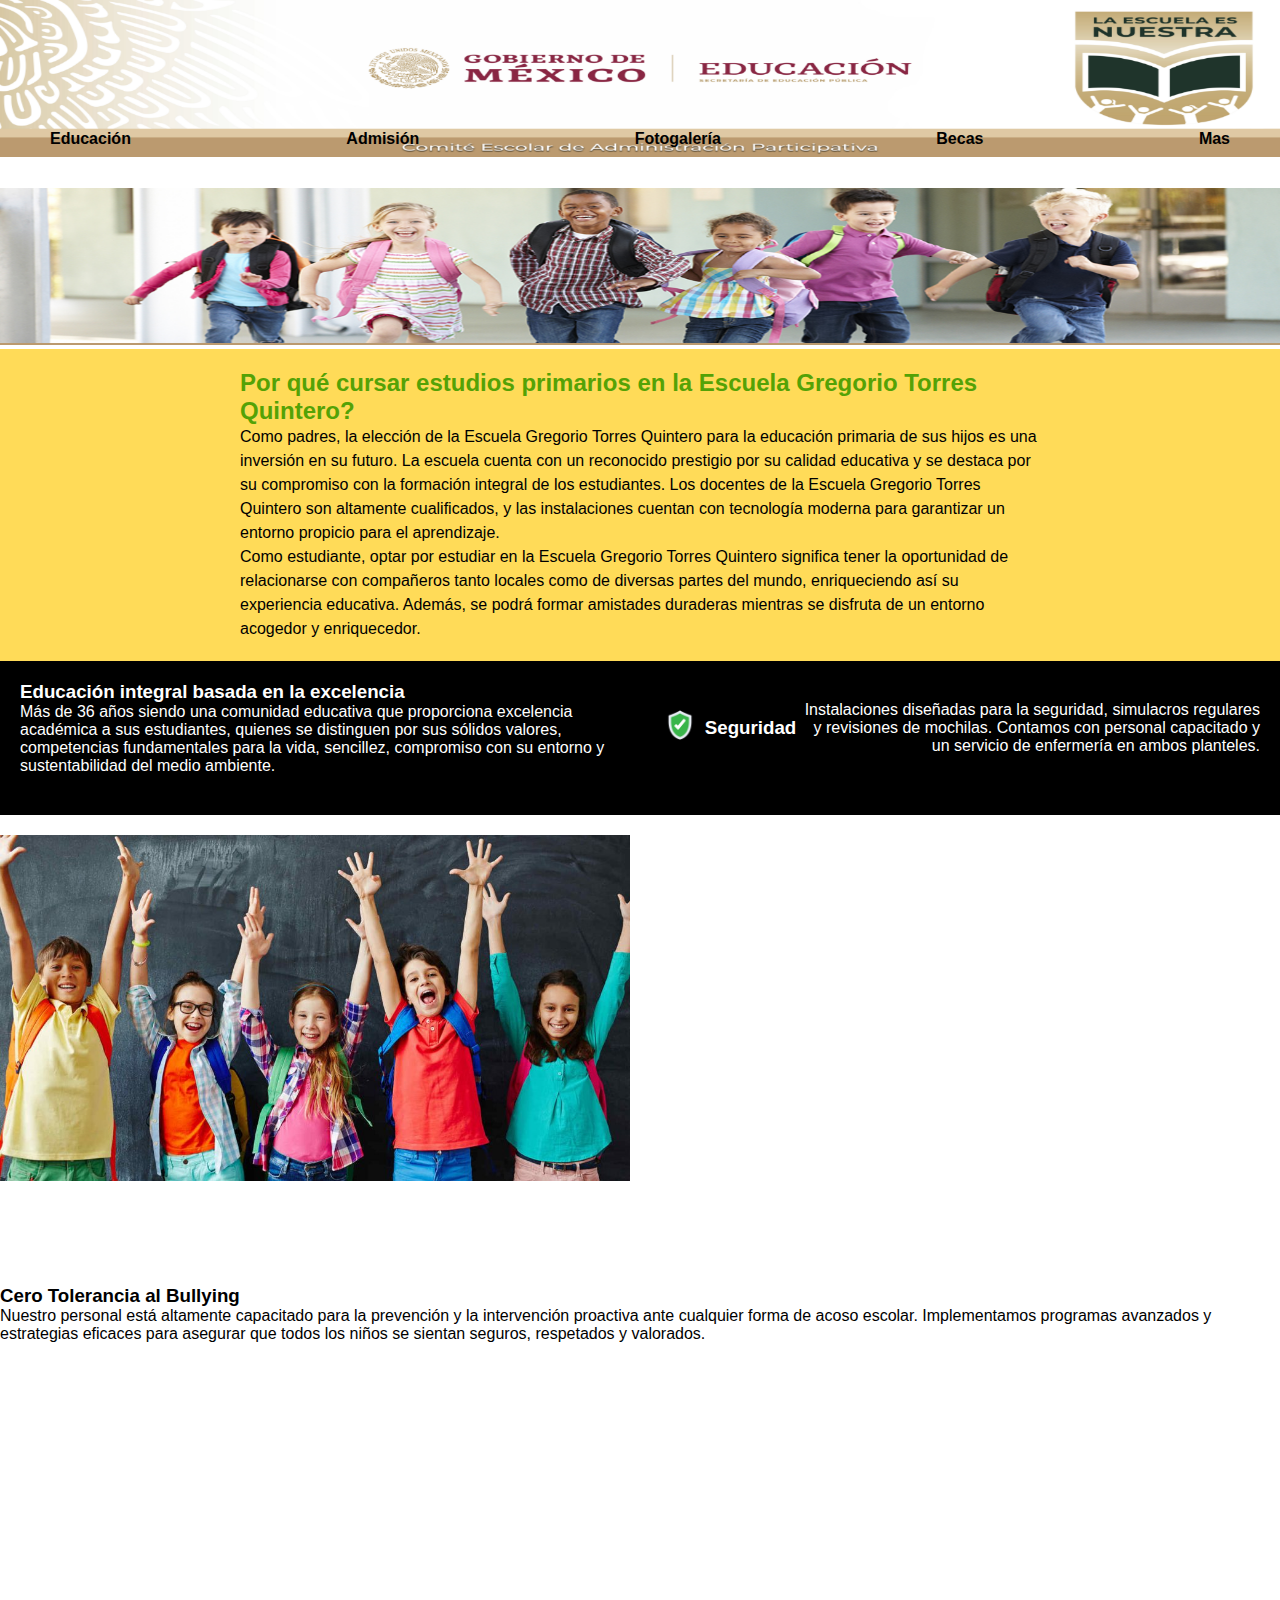
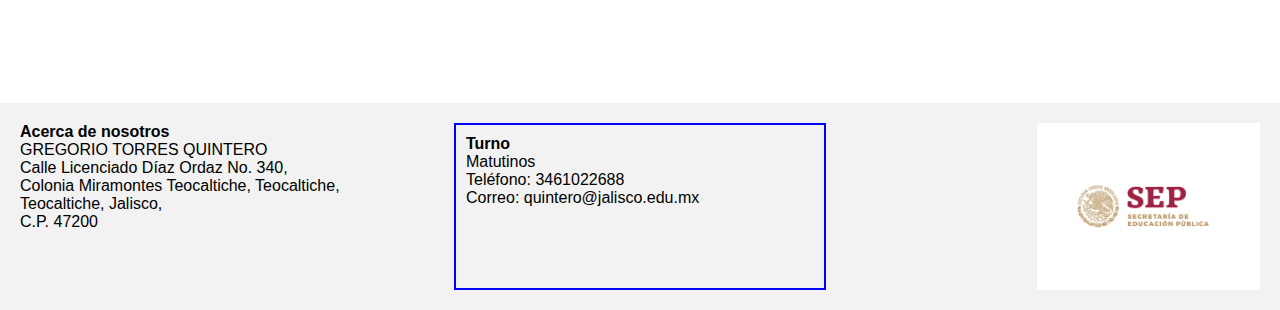
<file: index.html>
<!DOCTYPE html>
<html lang="es">
<head>
    <meta charset="UTF-8">
    <meta name="viewport" content="width=device-width, initial-scale=1.0">
    <title>Mi Página Web</title>
    <link rel="stylesheet" href="style.css">
</head>
<body>
    <header>
        <nav class="menu-superior">
            <ul>
                <li><a href="Edu/index.html">Educación</a></li>
                <li><a href="Adm/index.html">Admisión</a></li>
                <li><a href="FG/index.html">Fotogalería</a></li>
                <li><a href="Bec/index.html">Becas</a></li>
                <li class="desplegable">
                    <a href="#">Mas</a>
                    <div class="contenido-desplegable">
                        <a href="For/index.html">Blog</a>
                        <a href="pr/index.html">Profesores</a>
                        <a href="cont/index.html">Contacto</a>
                        <a href="cal/index.html">Calendario cívico</a>
                        <a href="ven/index.html">Ven y descúbrenos</a>
                    </div>
                </li>
            </ul>
        </nav>
        <div class="imagen-debajo-menu">
            <img src="Imgin/bmen.png" alt="Niños felices">
        </div>
        <div class="texto-debajo-menu">
            <div class="contenedor-texto">
                <h2>Por qué cursar estudios primarios en la Escuela Gregorio Torres Quintero?</h2>
                <p>Como padres, la elección de la Escuela Gregorio Torres Quintero para la educación primaria de sus hijos es una inversión en su futuro. La escuela cuenta con un reconocido prestigio por su calidad educativa y se destaca por su compromiso con la formación integral de los estudiantes. Los docentes de la Escuela Gregorio Torres Quintero son altamente cualificados, y las instalaciones cuentan con tecnología moderna para garantizar un entorno propicio para el aprendizaje.</p>
                <p>Como estudiante, optar por estudiar en la Escuela Gregorio Torres Quintero significa tener la oportunidad de relacionarse con compañeros tanto locales como de diversas partes del mundo, enriqueciendo así su experiencia educativa. Además, se podrá formar amistades duraderas mientras se disfruta de un entorno acogedor y enriquecedor.</p>
            </div>
        </div>
        <div class="contenido-adicional">
            <div class="texto-izquierda">
                <h3>Educación integral basada en la excelencia</h3>
                <p>Más de 36 años siendo una comunidad educativa que proporciona excelencia académica a sus estudiantes, quienes se distinguen por sus sólidos valores, competencias fundamentales para la vida, sencillez, compromiso con su entorno y sustentabilidad del medio ambiente.</p>
            </div>
            <div class="texto-derecha">
                <img src="Imgin/seguridad.png" alt="Ícono de seguridad" class="icono-seguridad">
                <h3 class="titulo-seguridad">Seguridad</h3> <!-- Agrega una clase para el título -->
                <p class="SAbajo">Instalaciones diseñadas para la seguridad, simulacros regulares y revisiones de mochilas. Contamos con personal capacitado y un servicio de enfermería en ambos planteles.</p>
            </div>
        </div>
        <div class="seccion">
            <div class="contenido-izquierda">
                <img src="Imgin/bull.png" alt="Imagen de cero tolerancia al bullying">
            </div>
            <div class="contenido-derecha">
                <h3 class="negt">Cero Tolerancia al Bullying</h3>
                <p class="neg">Nuestro personal está altamente capacitado para la prevención y la intervención proactiva ante cualquier forma de acoso escolar. Implementamos programas avanzados y estrategias eficaces para asegurar que todos los niños se sientan seguros, respetados y valorados.</p>
            </div>
        </div>            
    </header>
    <footer>
        <div class="acerca-de">
            <h4>Acerca de nosotros</h4>
            <p>GREGORIO TORRES QUINTERO <br>
            Calle Licenciado Díaz Ordaz No. 340, <br>
            Colonia Miramontes Teocaltiche, Teocaltiche, <br>
            Teocaltiche, Jalisco, <br>
            C.P. 47200</p>
        </div>
        <div class="turnos">
            <h4>Turno</h4>
            <p>Matutinos</p>
            <p>Teléfono: 3461022688</p>
            <p>Correo: quintero@jalisco.edu.mx</p>
        </div>
        <div class="imagen-derecha">
            <img src="Imgin/SEP.jpg" alt="Imagen del logotipo">
        </div>
    </footer>
   

</body>
</html>
</file>
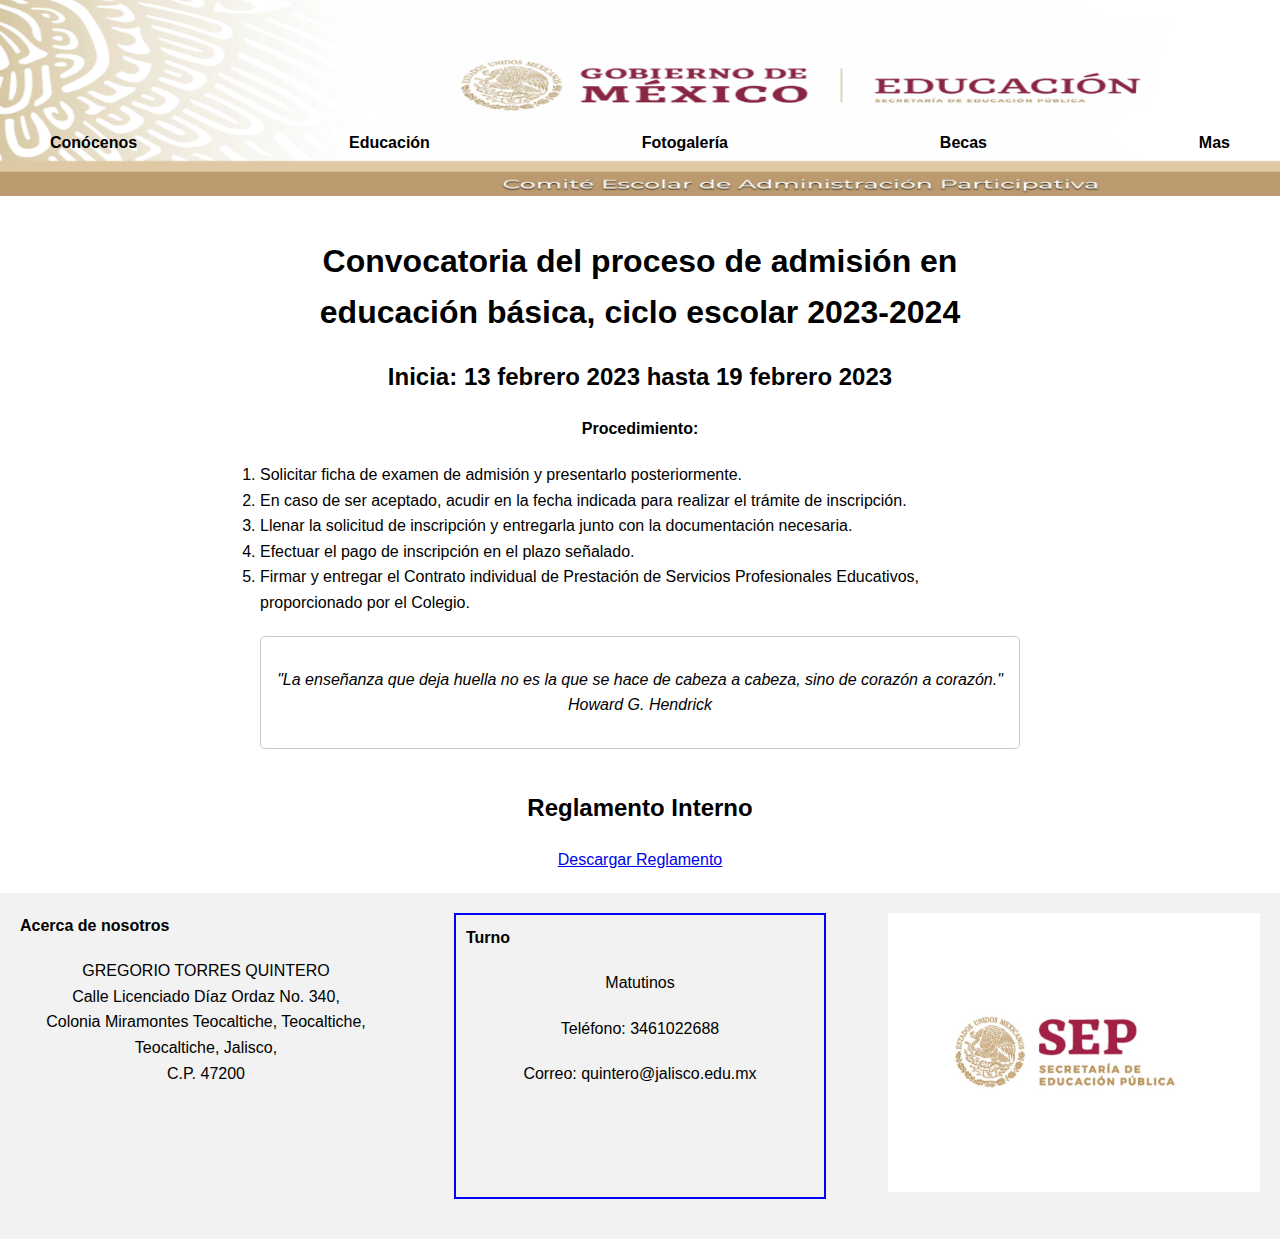
<file: Adm/index.html>
<!DOCTYPE html>
<html lang="es">
<head>
    <meta charset="UTF-8">
    <meta name="viewport" content="width=device-width, initial-scale=1.0">
    <title>Admisión</title>
    <link rel="stylesheet" href="style.css">
</head>
<body>
    <header>
        <nav class="menu-superior">
            <ul>
                <li><a href="../index.html">Conócenos</a></li>
                <li><a href="../Edu/index.html">Educación</a></li>
                <li><a href="..//FG/index.html">Fotogalería</a></li>
                <li><a href="../Bec/index.html">Becas</a></li>
                <li class="desplegable">
                    <a href="#">Mas</a>
                    <div class="contenido-desplegable">
                        <a href="../For/index.html">Blog</a>
                        <a href="../pr/index.html">Profesores</a>
                        <a href="../cont/index.html">Contacto</a>
                        <a href="../cal/index.html">Calendario cívico</a>
                        <a href="../ven/index.html">Ven y descúbrenos</a>
                    </div>
                </li>
            </ul>
        </nav>
<div class="container">
    <h1>Convocatoria del proceso de admisión en educación básica, ciclo escolar 2023-2024</h1>
    <h2>Inicia: 13 febrero 2023 hasta 19 febrero 2023</h2>
    <p><strong>Procedimiento:</strong></p>
    <ol>
        <li>Solicitar ficha de examen de admisión y presentarlo posteriormente.</li>
        <li>En caso de ser aceptado, acudir en la fecha indicada para realizar el trámite de inscripción.</li>
        <li>Llenar la solicitud de inscripción y entregarla junto con la documentación necesaria.</li>
        <li>Efectuar el pago de inscripción en el plazo señalado.</li>
        <li>Firmar y entregar el Contrato individual de Prestación de Servicios Profesionales Educativos, proporcionado por el Colegio.</li>
    </ol>
    <div class="cita-container">
        <div class="cita">
            <p>"La enseñanza que deja huella no es la que se hace de cabeza a cabeza, sino de corazón a corazón."<br>Howard G. Hendrick</p>
        </div>
    </div>
</div>
</div>
<h2>Reglamento Interno</h2>
<p><a href="tu_archivo.pdf" download="Reglamento_Interno.pdf">Descargar Reglamento</a></p>
</div>
</header>
<footer>
    <div class="acerca-de">
        <h4>Acerca de nosotros</h4>
        <p>GREGORIO TORRES QUINTERO <br>
        Calle Licenciado Díaz Ordaz No. 340, <br>
        Colonia Miramontes Teocaltiche, Teocaltiche, <br>
        Teocaltiche, Jalisco, <br>
        C.P. 47200</p>
    </div>
    <div class="turnos">
        <h4>Turno</h4>
        <p>Matutinos</p>
        <p>Teléfono: 3461022688</p>
        <p>Correo: quintero@jalisco.edu.mx</p>
    </div>
    <div class="imagen-derecha">
        <img src="../Imgin/SEP.jpg" alt="Imagen del logotipo">
    </div>
</footer>


</body>
</html>
</file>
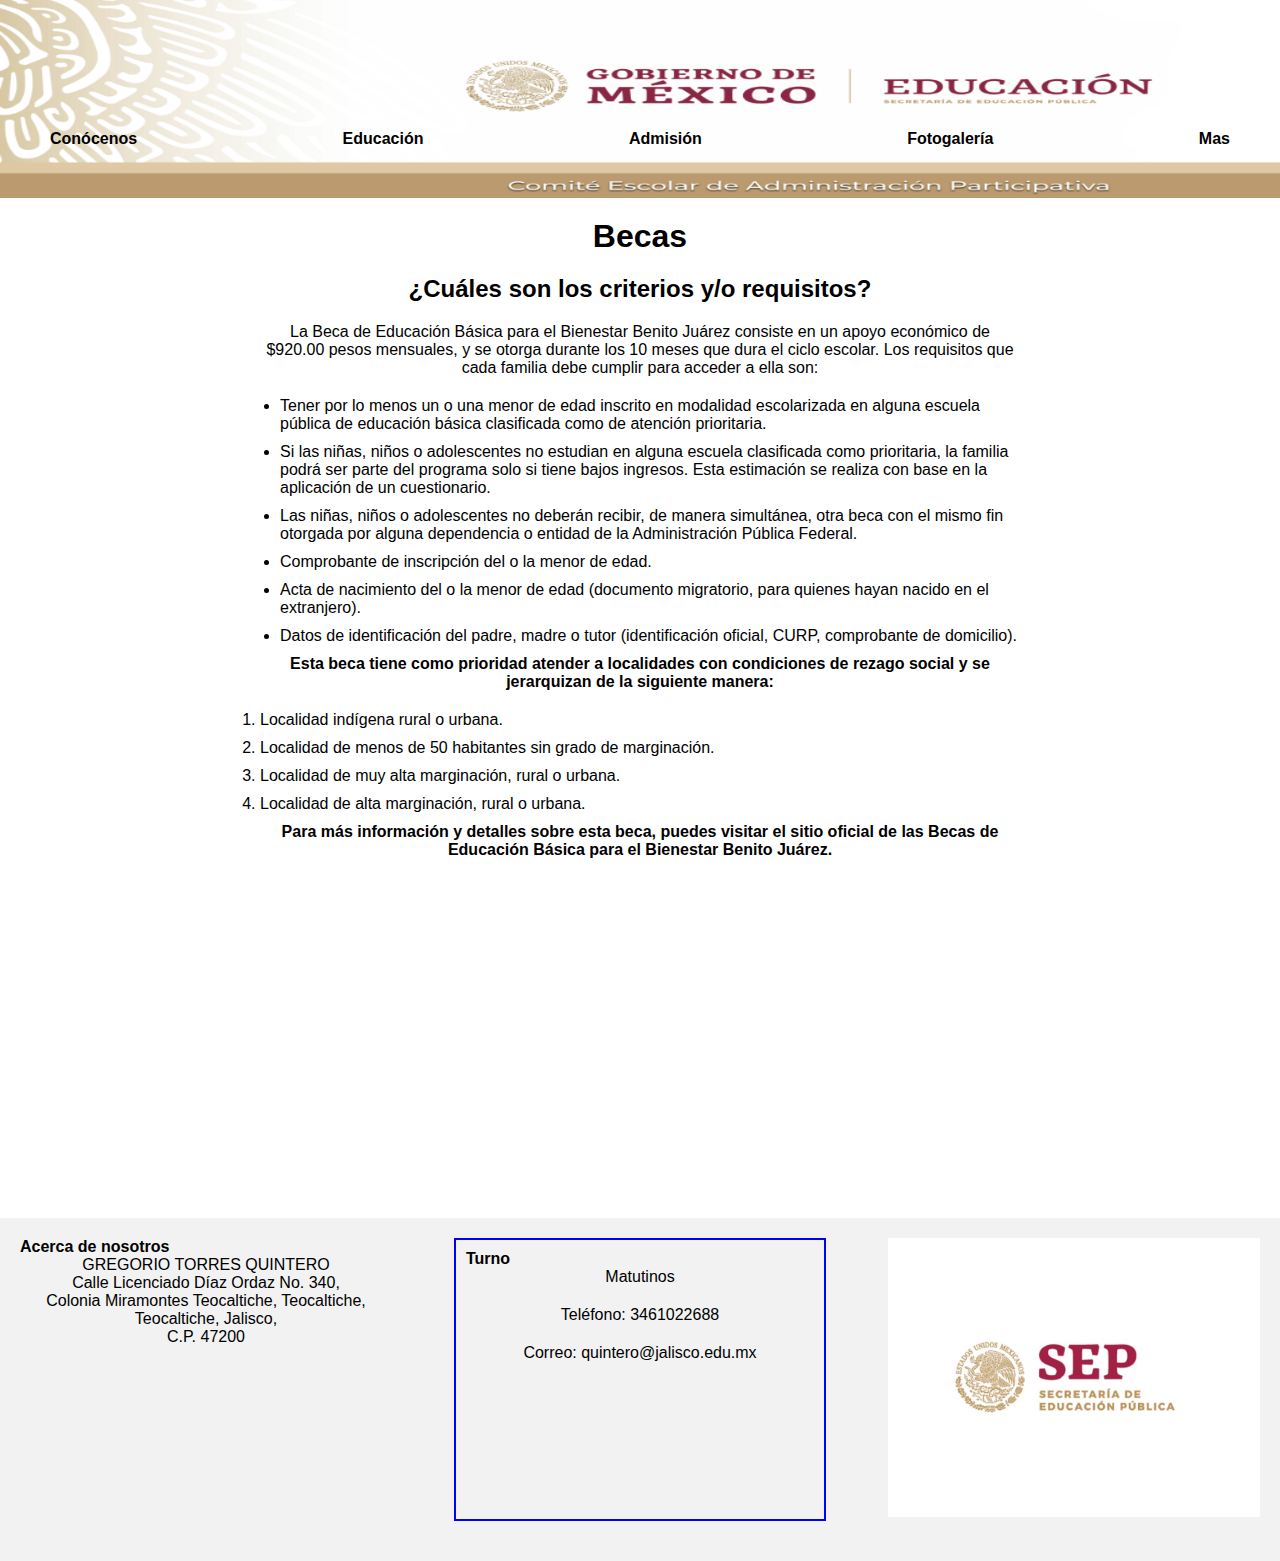
<file: Bec/index.html>
<!DOCTYPE html>
<html lang="es">
<head>
    <meta charset="UTF-8">
    <meta name="viewport" content="width=device-width, initial-scale=1.0">
    <title>Becas</title>
    <link rel="stylesheet" href="style.css">
</head>
<body>
    <header>
        <nav class="menu-superior">
            <ul>
                <li><a href="../index.html">Conócenos</a></li>
                <li><a href="../Edu/index.html">Educación</a></li>
                <li><a href="..//Adm/index.html">Admisión</a></li>
                <li><a href="..//FG/index.html">Fotogalería</a></li>
                <li class="desplegable">
                    <a href="#">Mas</a>
                    <div class="contenido-desplegable">
                        <a href="../For/index.html">Blog</a>
                        <a href="../pr/index.html">Profesores</a>
                        <a href="../cont/index.html">Contacto</a>
                        <a href="../cal/index.html">Calendario cívico</a>
                        <a href="../ven/index.html">Ven y descúbrenos</a>
                    </div>
                </li>
            </ul>
        </nav>

<div class="container">
    <h1>Becas</h1>
    <h2>¿Cuáles son los criterios y/o requisitos?</h2>
    <p>La Beca de Educación Básica para el Bienestar Benito Juárez consiste en un apoyo económico de $920.00 pesos mensuales, y se otorga durante los 10 meses que dura el ciclo escolar. Los requisitos que cada familia debe cumplir para acceder a ella son:</p>
    <ul>
        <li>Tener por lo menos un o una menor de edad inscrito en modalidad escolarizada en alguna escuela pública de educación básica clasificada como de atención prioritaria.</li>
        <li>Si las niñas, niños o adolescentes no estudian en alguna escuela clasificada como prioritaria, la familia podrá ser parte del programa solo si tiene bajos ingresos. Esta estimación se realiza con base en la aplicación de un cuestionario.</li>
        <li>Las niñas, niños o adolescentes no deberán recibir, de manera simultánea, otra beca con el mismo fin otorgada por alguna dependencia o entidad de la Administración Pública Federal.</li>
        <li>Comprobante de inscripción del o la menor de edad.</li>
        <li>Acta de nacimiento del o la menor de edad (documento migratorio, para quienes hayan nacido en el extranjero).</li>
        <li>Datos de identificación del padre, madre o tutor (identificación oficial, CURP, comprobante de domicilio).</li>
    </ul>
    <p><strong>Esta beca tiene como prioridad atender a localidades con condiciones de rezago social y se jerarquizan de la siguiente manera:</strong></p>
    <ol>
        <li>Localidad indígena rural o urbana.</li>
        <li>Localidad de menos de 50 habitantes sin grado de marginación.</li>
        <li>Localidad de muy alta marginación, rural o urbana.</li>
        <li>Localidad de alta marginación, rural o urbana.</li>
    </ol>
    
    <p><strong>Para más información y detalles sobre esta beca, puedes visitar el sitio oficial de las Becas de Educación Básica para el Bienestar Benito Juárez.</strong></p>
    <div class="video-container">
        <iframe width="560" height="315" src="https://www.youtube.com/embed/J6NQO73xrfk" frameborder="0" allowfullscreen></iframe>
    </div>
    
</div>
</header>
<footer>
    <div class="acerca-de">
        <h4>Acerca de nosotros</h4>
        <p>GREGORIO TORRES QUINTERO <br>
        Calle Licenciado Díaz Ordaz No. 340, <br>
        Colonia Miramontes Teocaltiche, Teocaltiche, <br>
        Teocaltiche, Jalisco, <br>
        C.P. 47200</p>
    </div>
    <div class="turnos">
        <h4>Turno</h4>
        <p>Matutinos</p>
        <p>Teléfono: 3461022688</p>
        <p>Correo: quintero@jalisco.edu.mx</p>
    </div>
    <div class="imagen-derecha">
        <img src="../Imgin/SEP.jpg" alt="Imagen del logotipo">
    </div>
</footer>

</body>
</html>
</file>
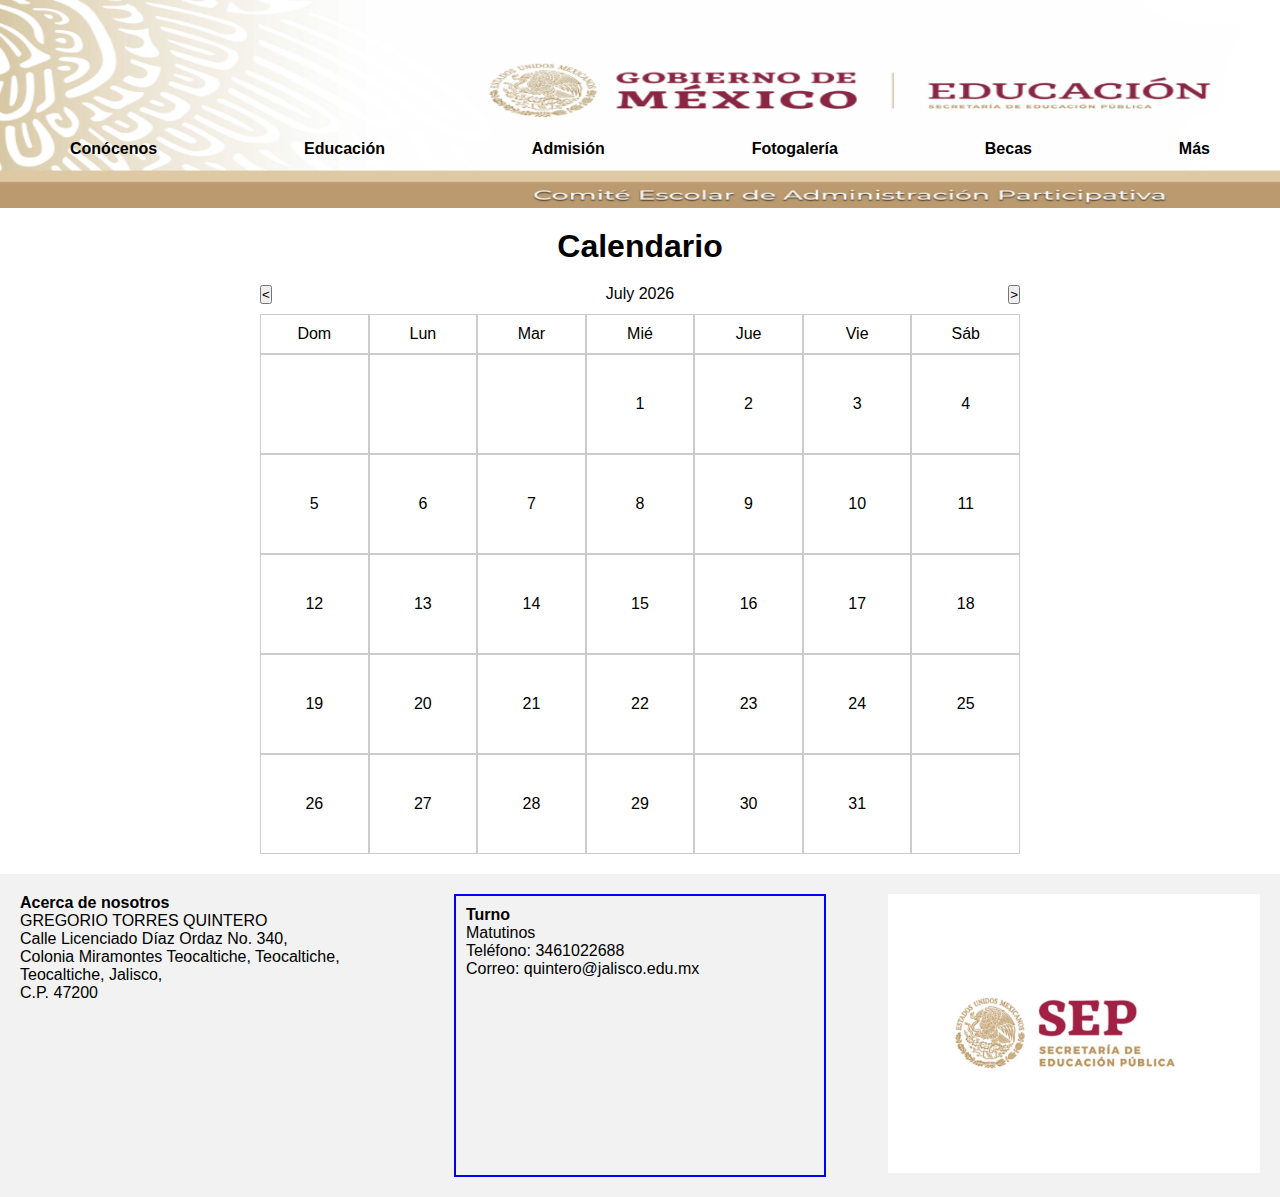
<file: cal/index.html>
<!DOCTYPE html>
<html lang="es">
<head>
    <meta charset="UTF-8">
    <meta name="viewport" content="width=device-width, initial-scale=1.0">
    <title>Calendario Personalizado</title>
    <link rel="stylesheet" href="style.css">
</head>
<body>
    <header>
        <nav class="menu-superior">
            <ul>
                <li><a href="../index.html">Conócenos</a></li>
                <li><a href="../Edu/index.html">Educación</a></li>
                <li><a href="../Adm/index.html">Admisión</a></li>
                <li><a href="../FG/index.html">Fotogalería</a></li>
                <li><a href="../Bec/index.html">Becas</a></li>
                <li class="desplegable">
                    <a href="#">Más</a>
                    <div class="contenido-desplegable">
                        <a href="../For/index.html">Blog</a>
                        <a href="../pr/index.html">Profesores</a>
                        <a href="../cont/index.html">Contacto</a>
                        <a href="../ven/index.html">Ven y descúbrenos</a>
                    </div>
                </li>
            </ul>
        </nav>
        <div class="container">
            <h1>Calendario</h1>
            <div id="calendar">
                <div id="header">
                    <button id="prev">&lt;</button>
                    <div id="month-year"></div>
                    <button id="next">&gt;</button>
                </div>
                <div id="weekdays">
                    <div>Dom</div>
                    <div>Lun</div>
                    <div>Mar</div>
                    <div>Mié</div>
                    <div>Jue</div>
                    <div>Vie</div>
                    <div>Sáb</div>
                </div>
                <div id="days"></div>
            </div>
        </div>
    </header>
    <footer>
        <div class="acerca-de">
            <h4>Acerca de nosotros</h4>
            <p>GREGORIO TORRES QUINTERO <br>
            Calle Licenciado Díaz Ordaz No. 340, <br>
            Colonia Miramontes Teocaltiche, Teocaltiche, <br>
            Teocaltiche, Jalisco, <br>
            C.P. 47200</p>
        </div>
        <div class="turnos">
            <h4>Turno</h4>
            <p>Matutinos</p>
            <p>Teléfono: 3461022688</p>
            <p>Correo: quintero@jalisco.edu.mx</p>
        </div>
        <div class="imagen-derecha">
            <img src="../Imgin/SEP.jpg" alt="Imagen del logotipo">
        </div>
    </footer>
    <script src="script.js"></script>
</body>
</html>
</file>
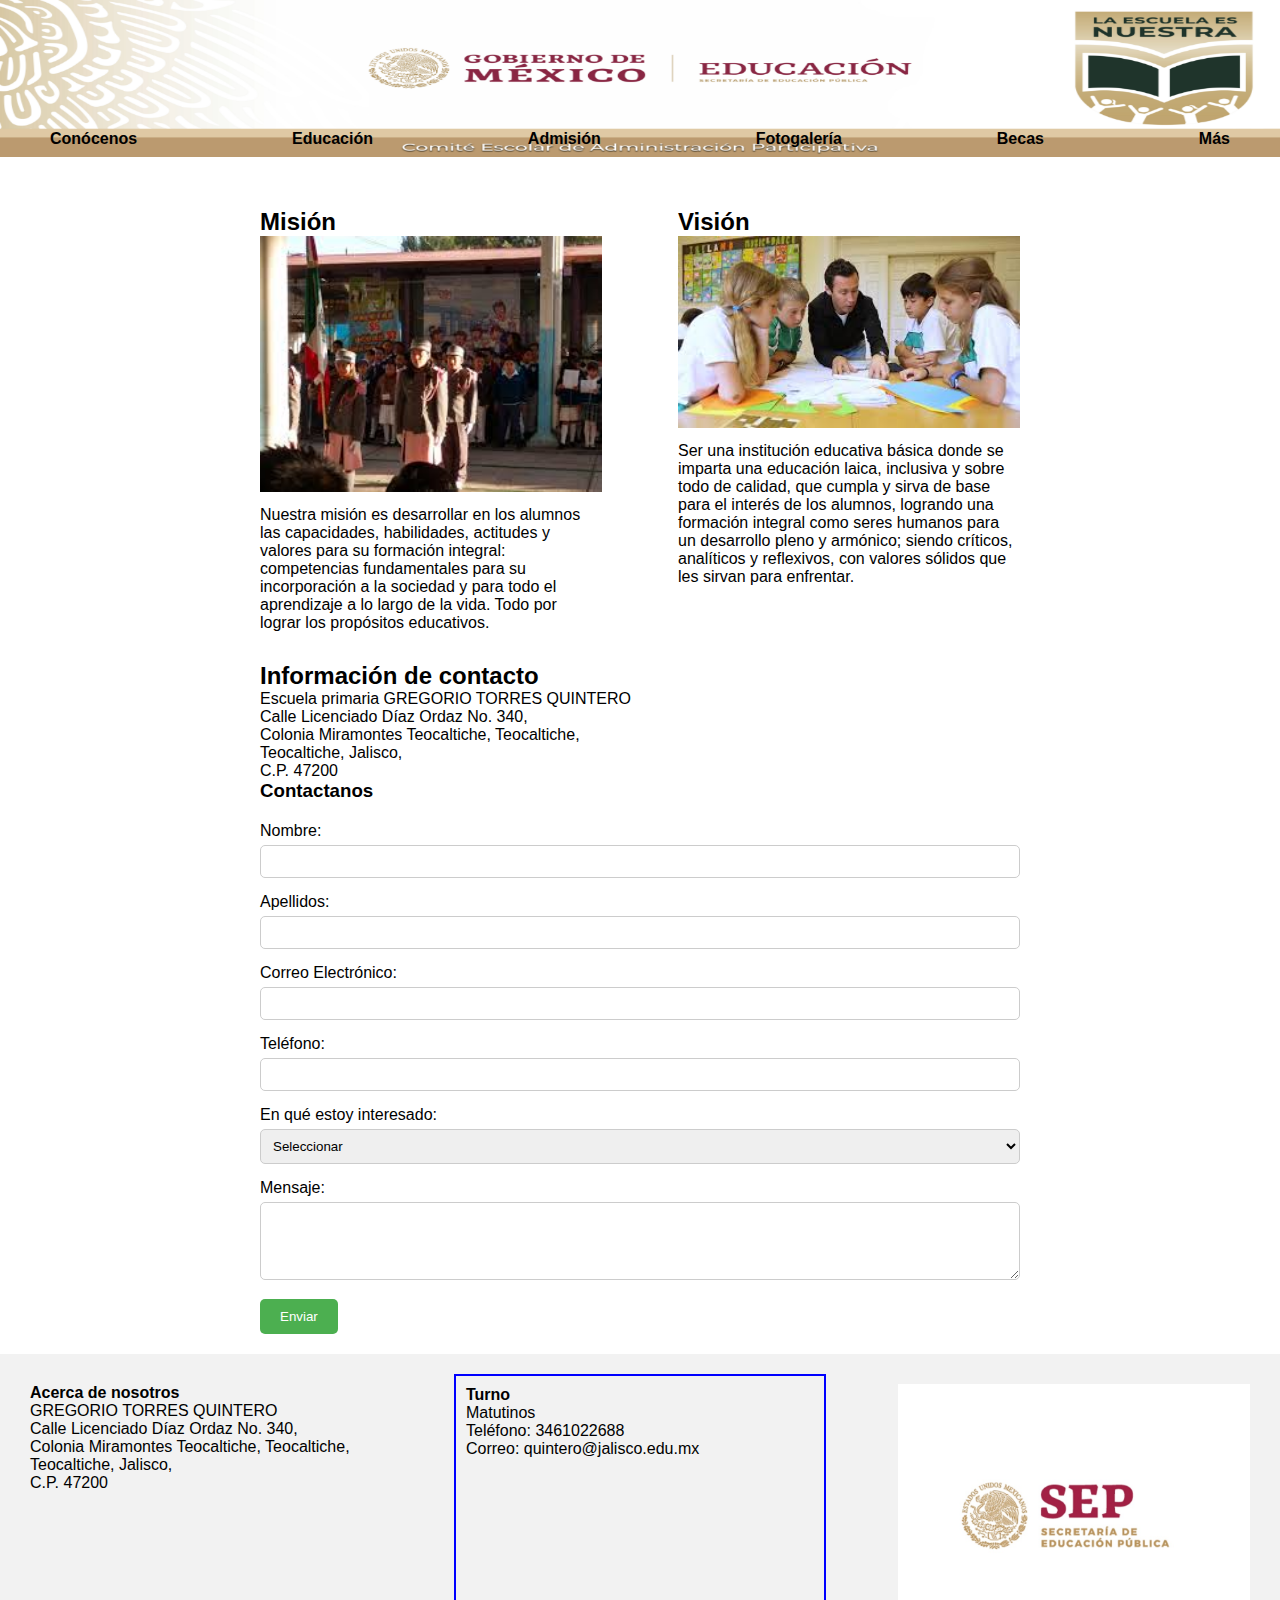
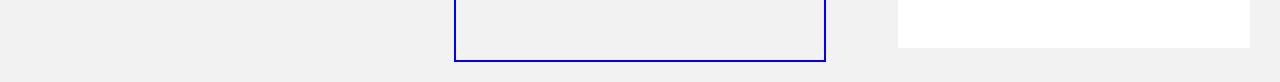
<file: cont/index.html>
<!DOCTYPE html>
<html lang="es">
<head>
    <meta charset="UTF-8">
    <meta name="viewport" content="width=device-width, initial-scale=1.0">
    <title>Contacto</title>
    <link rel="stylesheet" href="style.css">
</head>
<body>
    <header>
        <nav class="menu-superior">
            <ul>
                <li><a href="../index.html">Conócenos</a></li>
                <li><a href="../Edu/index.html">Educación</a></li>
                <li><a href="../Adm/index.html">Admisión</a></li>
                <li><a href="../FG/index.html">Fotogalería</a></li>
                <li><a href="../Bec/index.html">Becas</a></li>
                <li class="desplegable">
                    <a href="#">Más</a>
                    <div class="contenido-desplegable">
                        <a href="../For/index.html">Blog</a>
                        <a href="../pr/index.html">Profesores</a>
                        <a href="../cal/index.html">Calendario cívico</a>
                        <a href="../ven/index.html">Ven y descúbrenos</a>
                    </div>
                </li>
            </ul>
        </nav>
        <div class="container">
            <div class="mision-vision">
                <div class="mision">
                    <h2>Misión</h2>
                    <img src="img/1.jpg" alt="Misión">
                    <p>Nuestra misión es desarrollar en los alumnos las capacidades, habilidades, actitudes y valores para su formación integral: competencias fundamentales para su incorporación a la sociedad y para todo el aprendizaje a lo largo de la vida. Todo por lograr los propósitos educativos.</p>
                </div>
                <div class="vision">
                    <h2>Visión</h2>
                    <img src="img/2.jpg" alt="Visión">
                    <p>Ser una institución educativa básica donde se imparta una educación laica, inclusiva y sobre todo de calidad, que cumpla y sirva de base para el interés de los alumnos, logrando una formación integral como seres humanos para un desarrollo pleno y armónico; siendo críticos, analíticos y reflexivos, con valores sólidos que les sirvan para enfrentar.</p>
                </div>
            </div>
            
            <div class="informacion-contacto">
                <h2>Información de contacto</h2>
                <p>Escuela primaria GREGORIO TORRES QUINTERO<br>
                Calle Licenciado Díaz Ordaz No. 340,<br>
                Colonia Miramontes Teocaltiche, Teocaltiche,<br>
                Teocaltiche, Jalisco,<br>
                C.P. 47200</p>
                <h3>Contactanos</h3>
                <form id="contacto-form" action="#" method="POST">
                    <div class="campo">
                        <label for="nombre">Nombre:</label>
                        <input type="text" id="nombre" name="nombre" required>
                    </div>
                    <div class="campo">
                        <label for="apellidos">Apellidos:</label>
                        <input type="text" id="apellidos" name="apellidos" required>
                    </div>
                    <div class="campo">
                        <label for="email">Correo Electrónico:</label>
                        <input type="email" id="email" name="email" required>
                    </div>
                    <div class="campo">
                        <label for="telefono">Teléfono:</label>
                        <input type="tel" id="telefono" name="telefono" required>
                    </div>
                    <div class="campo">
                        <label for="interes">En qué estoy interesado:</label>
                        <select id="interes" name="interes" required>
                            <option value="">Seleccionar</option>
                            <option value="Información General">Información General</option>
                            <option value="Inscripciones">Inscripciones</option>
                            <option value="Otro">Otro</option>
                        </select>
                    </div>
                    <div class="campo">
                        <label for="mensaje">Mensaje:</label>
                        <textarea id="mensaje" name="mensaje" rows="4" required></textarea>
                    </div>
                    <button type="submit" class="enviar">Enviar</button>
                </form>
            </div>
        </div>
    </header>
    
    <footer>
        <div class="acerca-de">
            <h4>Acerca de nosotros</h4>
            <p>GREGORIO TORRES QUINTERO <br>
            Calle Licenciado Díaz Ordaz No. 340, <br>
            Colonia Miramontes Teocaltiche, Teocaltiche, <br>
            Teocaltiche, Jalisco, <br>
            C.P. 47200</p>
        </div>
        <div class="turnos">
            <h4>Turno</h4>
            <p>Matutinos</p>
            <p>Teléfono: 3461022688</p>
            <p>Correo: quintero@jalisco.edu.mx</p>
        </div>
        <div class="imagen-derecha">
            <img src="../Imgin/SEP.jpg" alt="Imagen del logotipo">
        </div>
    </footer>

    <script src="script.js"></script>
</body>
</html>
</file>
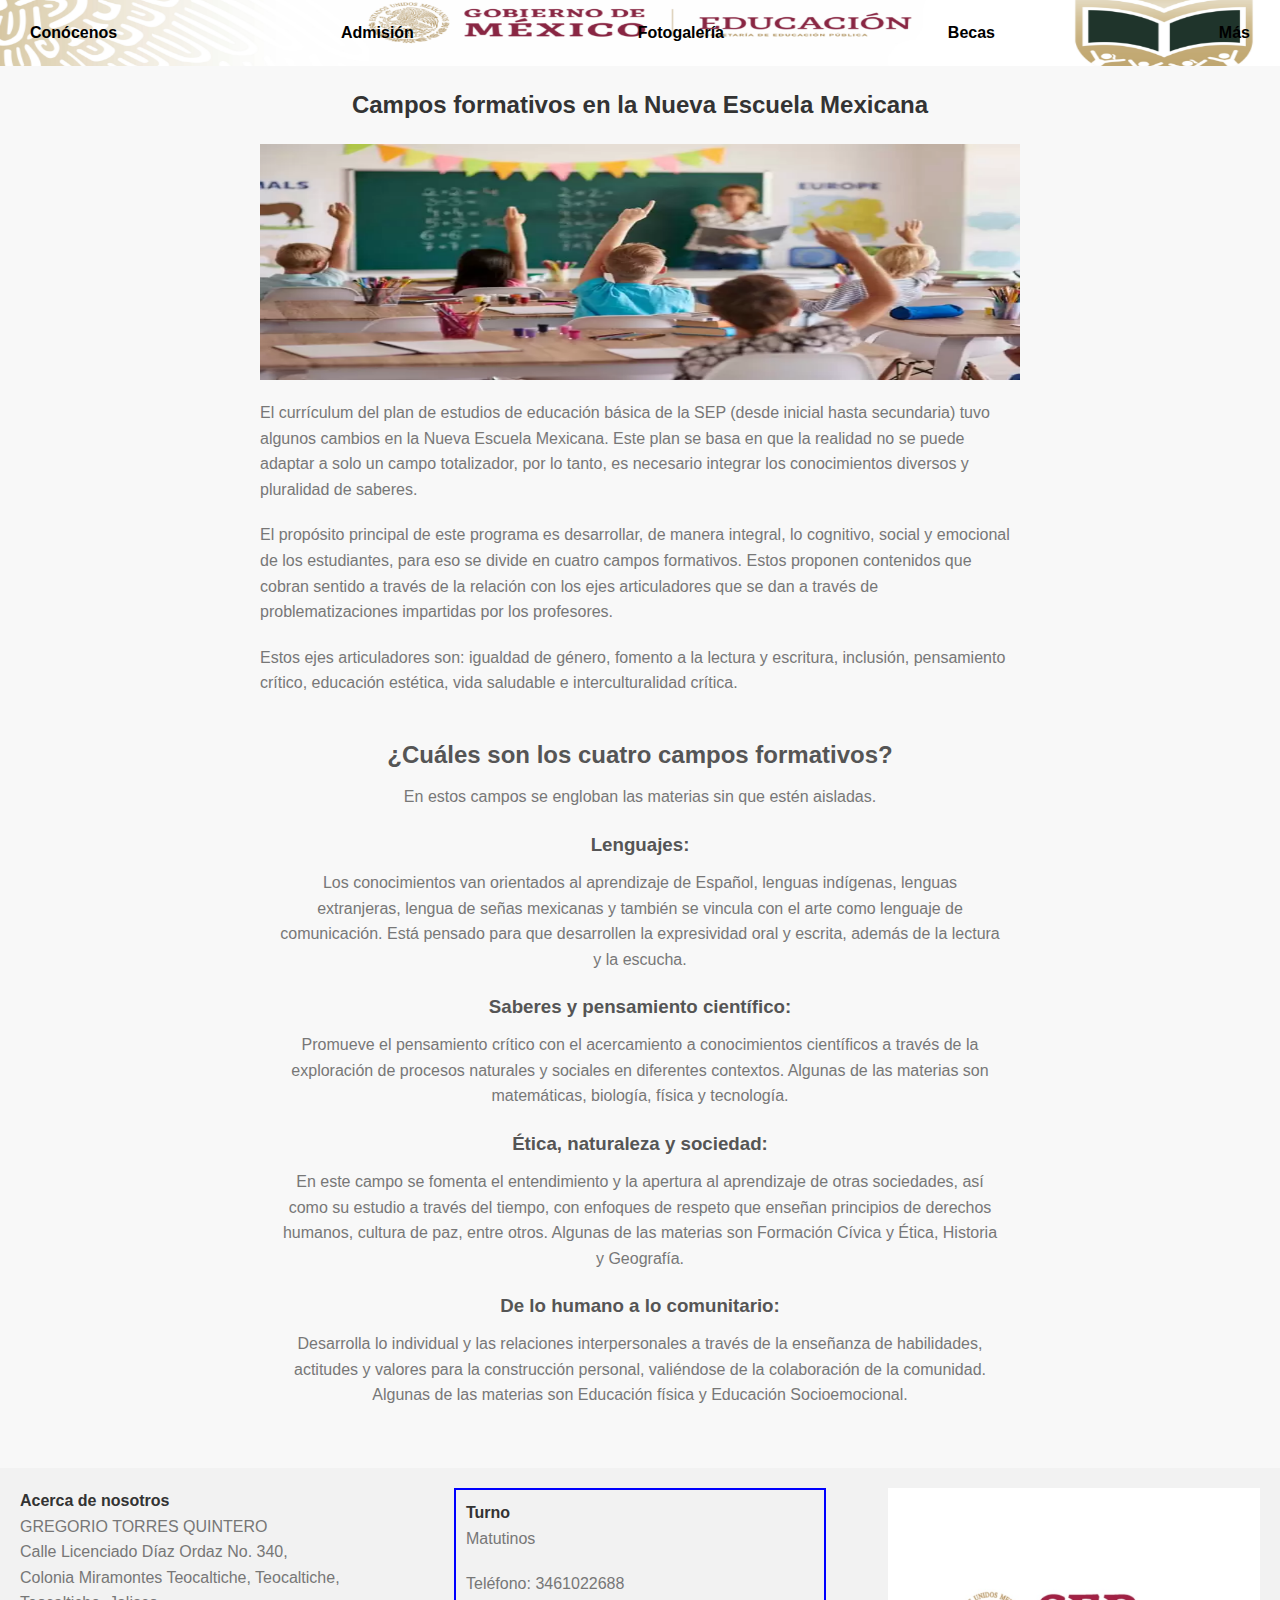
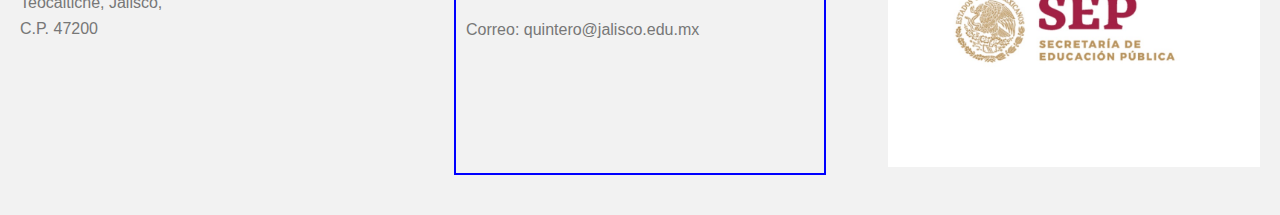
<file: Edu/index.html>
<!DOCTYPE html>
<html lang="es">
<head>
    <meta charset="UTF-8">
    <meta name="viewport" content="width=device-width, initial-scale=1.0">
    <title>Mi Página Web</title>
    <link rel="stylesheet" href="style.css">
</head>
<body>
    <header>
        <nav class="menu-superior">
            <ul>
                <li><a href="../index.html">Conócenos</a></li>
                <li><a href="../Adm/index.html">Admisión</a></li>
                <li><a href="../FG/index.html">Fotogalería</a></li>
                <li><a href="../Bec/index.html">Becas</a></li>
                <li class="desplegable">
                    <a href="#">Más</a>
                    <div class="contenido-desplegable">
                        <a href="../For/index.html">Blog</a>
                        <a href="../pr/index.html">Profesores</a>
                        <a href="../cont/index.html">Contacto</a>
                        <a href="../cal/index.html">Calendario cívico</a>
                        <a href="../ven/index.html">Ven y descúbrenos</a>
                    </div>
                </li>
            </ul>
        </nav>
        <div class="contenido">
            <h1>Campos formativos en la Nueva Escuela Mexicana</h1>
            <div class="imagen-centrada">
                <img src="IMG/imag.png" alt="Imagen centrada">
            </div>
            <div class="texto">
                <p>El currículum del plan de estudios de educación básica de la SEP (desde inicial hasta secundaria) tuvo algunos cambios en la Nueva Escuela Mexicana. Este plan se basa en que la realidad no se puede adaptar a solo un campo totalizador, por lo tanto, es necesario integrar los conocimientos diversos y pluralidad de saberes.</p>
                <p>El propósito principal de este programa es desarrollar, de manera integral, lo cognitivo, social y emocional de los estudiantes, para eso se divide en cuatro campos formativos. Estos proponen contenidos que cobran sentido a través de la relación con los ejes articuladores que se dan a través de problematizaciones impartidas por los profesores.</p>
                <p>Estos ejes articuladores son: igualdad de género, fomento a la lectura y escritura, inclusión, pensamiento crítico, educación estética, vida saludable e interculturalidad crítica.</p>
            </div>
            <div class="campos-formativos">
                <h2>¿Cuáles son los cuatro campos formativos?</h2>
                <p>En estos campos se engloban las materias sin que estén aisladas.</p>
                <h3>Lenguajes:</h3>
                <p>Los conocimientos van orientados al aprendizaje de Español, lenguas indígenas, lenguas extranjeras, lengua de señas mexicanas y también se vincula con el arte como lenguaje de comunicación. Está pensado para que desarrollen la expresividad oral y escrita, además de la lectura y la escucha.</p>
                <h3>Saberes y pensamiento científico:</h3>
                <p>Promueve el pensamiento crítico con el acercamiento a conocimientos científicos a través de la exploración de procesos naturales y sociales en diferentes contextos. Algunas de las materias son matemáticas, biología, física y tecnología.</p>
                <h3>Ética, naturaleza y sociedad:</h3>
                <p>En este campo se fomenta el entendimiento y la apertura al aprendizaje de otras sociedades, así como su estudio a través del tiempo, con enfoques de respeto que enseñan principios de derechos humanos, cultura de paz, entre otros. Algunas de las materias son Formación Cívica y Ética, Historia y Geografía.</p>
                <h3>De lo humano a lo comunitario:</h3>
                <p>Desarrolla lo individual y las relaciones interpersonales a través de la enseñanza de habilidades, actitudes y valores para la construcción personal, valiéndose de la colaboración de la comunidad. Algunas de las materias son Educación física y Educación Socioemocional.</p>
            </div>
        </div>           
    </header>
    <footer>
        <div class="acerca-de">
            <h4>Acerca de nosotros</h4>
            <p>GREGORIO TORRES QUINTERO <br>
            Calle Licenciado Díaz Ordaz No. 340, <br>
            Colonia Miramontes Teocaltiche, Teocaltiche, <br>
            Teocaltiche, Jalisco, <br>
            C.P. 47200</p>
        </div>
        <div class="turnos">
            <h4>Turno</h4>
            <p>Matutinos</p>
            <p>Teléfono: 3461022688</p>
            <p>Correo: quintero@jalisco.edu.mx</p>
        </div>
        <div class="imagen-derecha">
            <img src="../Imgin/SEP.jpg" alt="Imagen del logotipo">
        </div>
    </footer>
</body>
</html>
</file>
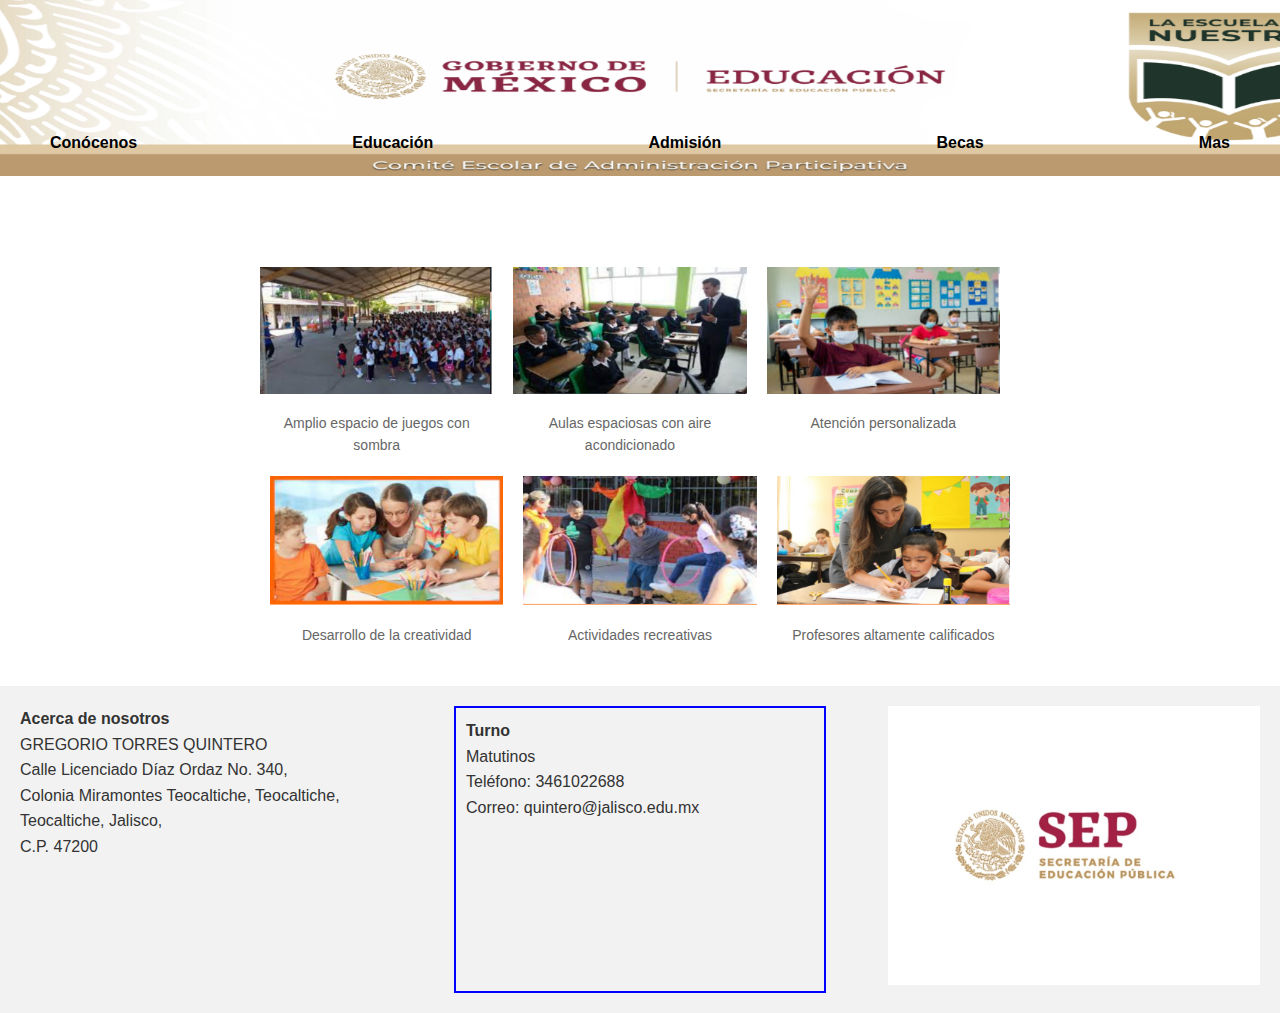
<file: FG/index.html>
<!DOCTYPE html>
<html lang="es">
<head>
    <meta charset="UTF-8">
    <meta name="viewport" content="width=device-width, initial-scale=1.0">
    <title>Foto Galería</title>
    <link rel="stylesheet" href="style.css">
</head>
<body>
    <header>
        <nav class="menu-superior">
            <ul>
                <li><a href="../index.html">Conócenos</a></li>
                <li><a href="../Edu/index.html">Educación</a></li>
                <li><a href="../Adm/index.html">Admisión</a></li>
                <li><a href="../Bec/index.html">Becas</a></li>
                <li class="desplegable">
                    <a href="#">Mas</a>
                    <div class="contenido-desplegable">
                        <a href="../For/index.html">Blog</a>
                        <a href="../pr/index.html">Profesores</a>
                        <a href="../cont/index.html">Contacto</a>
                        <a href="../cal/index.html">Calendario cívico</a>
                        <a href="../ven/index.html">Ven y descúbrenos</a>
                    </div>
                </li>
            </ul>
        </nav>

<div class="container">
    <h1>Foto Galería</h1>
    
    <div class="gallery">
        <!-- Imágenes arriba -->
        <div class="image">
            <img src="img/1.png" alt="Amplio espacio de juegos con sombra">
            <p>Amplio espacio de juegos con sombra</p>
        </div>
        <div class="image">
            <img src="img/2.png" alt="Aulas espaciosas con aire acondicionado">
            <p>Aulas espaciosas con aire acondicionado</p>
        </div>
        <div class="image">
            <img src="img/3.png" alt="Atención personalizada">
            <p>Atención personalizada</p>
        </div>
        
        <!-- Imágenes abajo -->
        <div class="image">
            <img src="img/4.png" alt="Desarrollo de la creatividad">
            <p>Desarrollo de la creatividad</p>
        </div>
        <div class="image">
            <img src="img/5.png" alt="Actividades recreativas">
            <p>Actividades recreativas</p>
        </div>
        <div class="image">
            <img src="img/6.png" alt="Profesores altamente calificados">
            <p>Profesores altamente calificados</p>
        </div>
    </div>
</div>
</header>
<footer>
    <div class="acerca-de">
        <h4>Acerca de nosotros</h4>
        <p>GREGORIO TORRES QUINTERO <br>
        Calle Licenciado Díaz Ordaz No. 340, <br>
        Colonia Miramontes Teocaltiche, Teocaltiche, <br>
        Teocaltiche, Jalisco, <br>
        C.P. 47200</p>
    </div>
    <div class="turnos">
        <h4>Turno</h4>
        <p>Matutinos</p>
        <p>Teléfono: 3461022688</p>
        <p>Correo: quintero@jalisco.edu.mx</p>
    </div>
    <div class="imagen-derecha">
        <img src="../Imgin/SEP.jpg" alt="Imagen del logotipo">
    </div>
</footer>


</body>
</html>
</file>
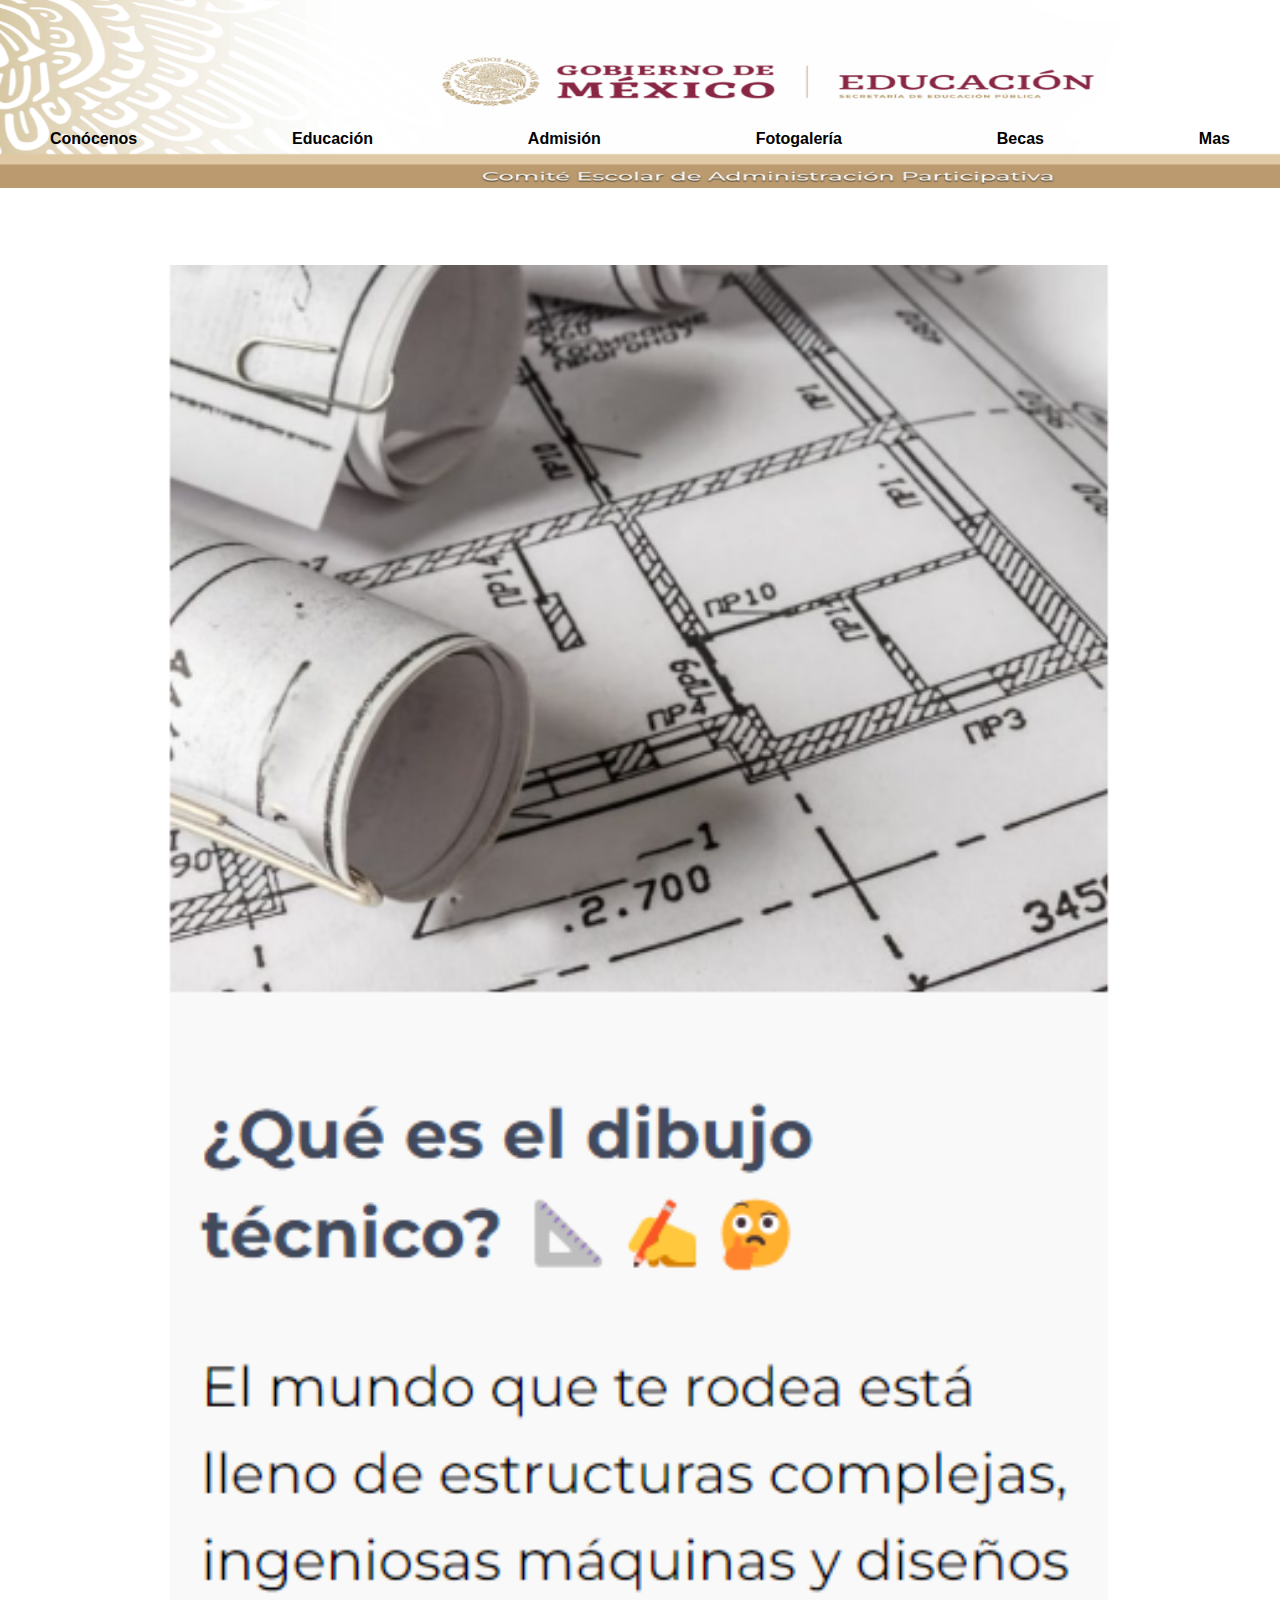
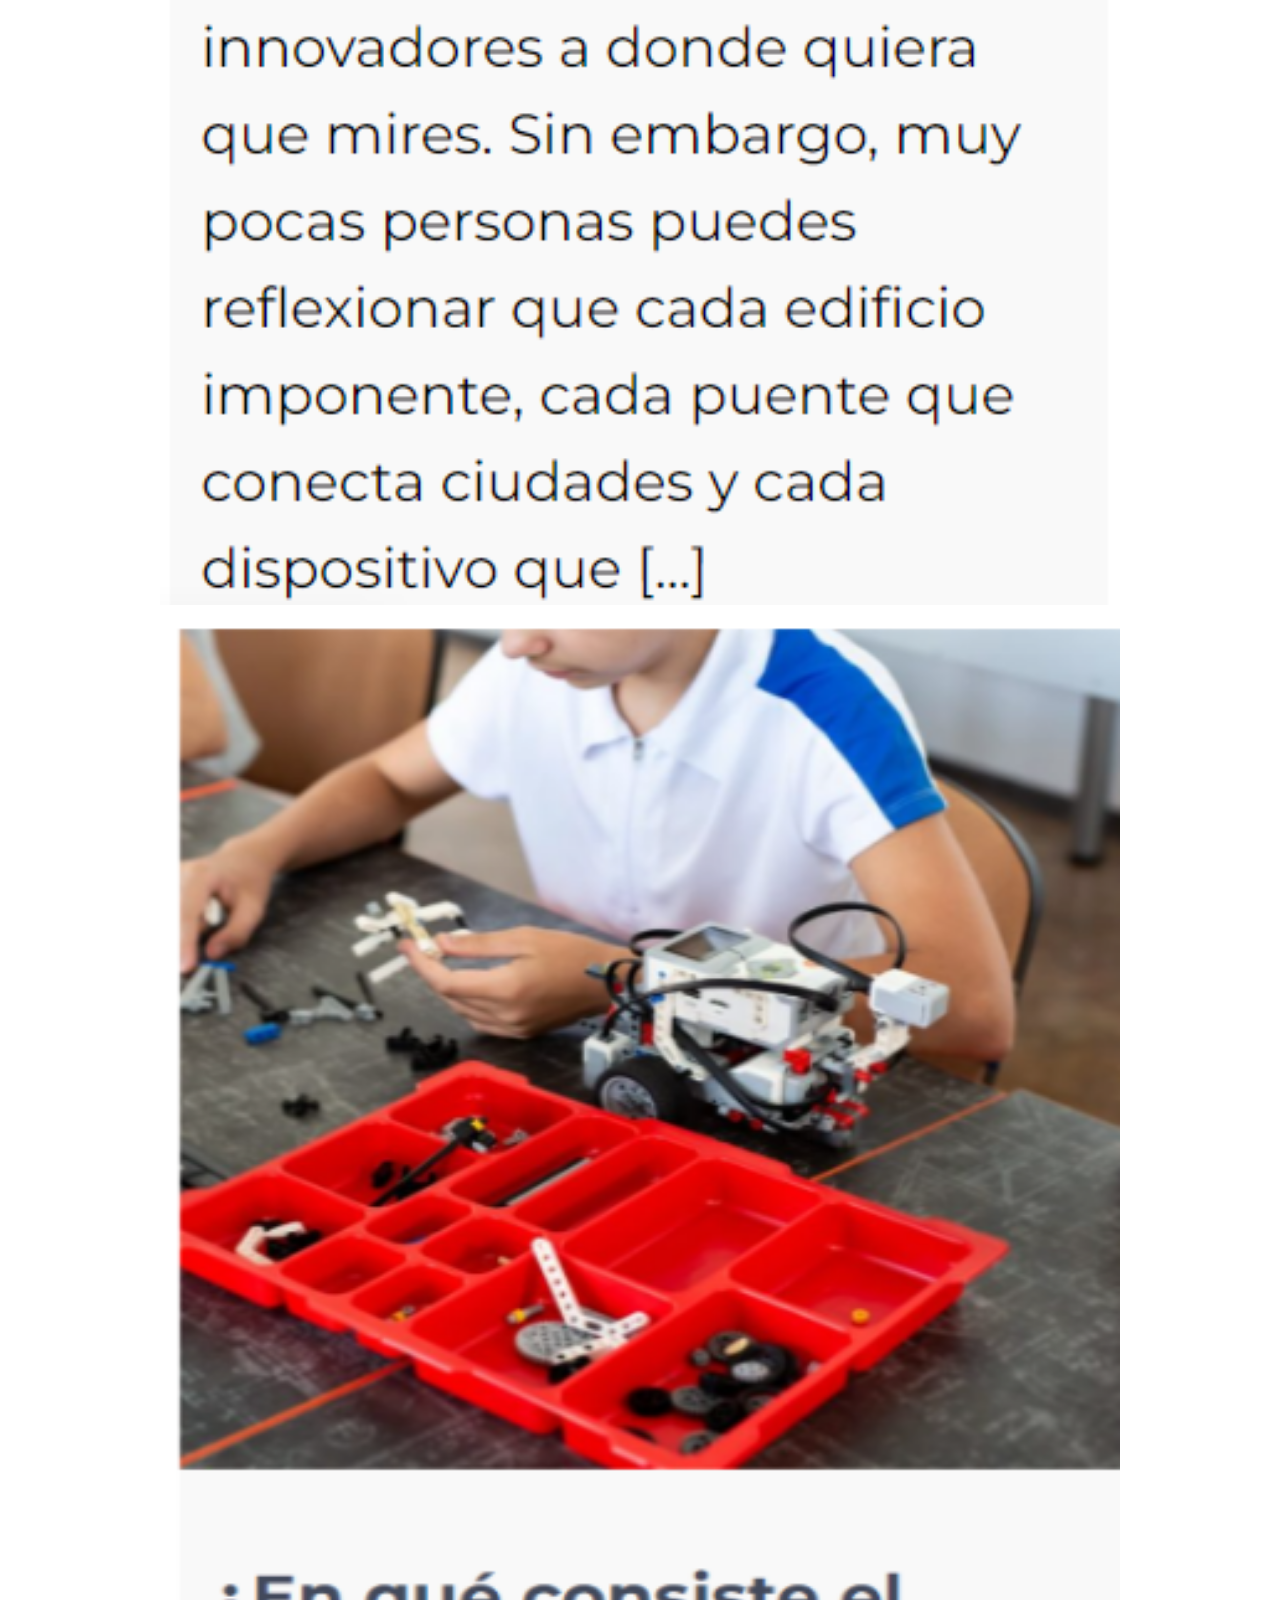
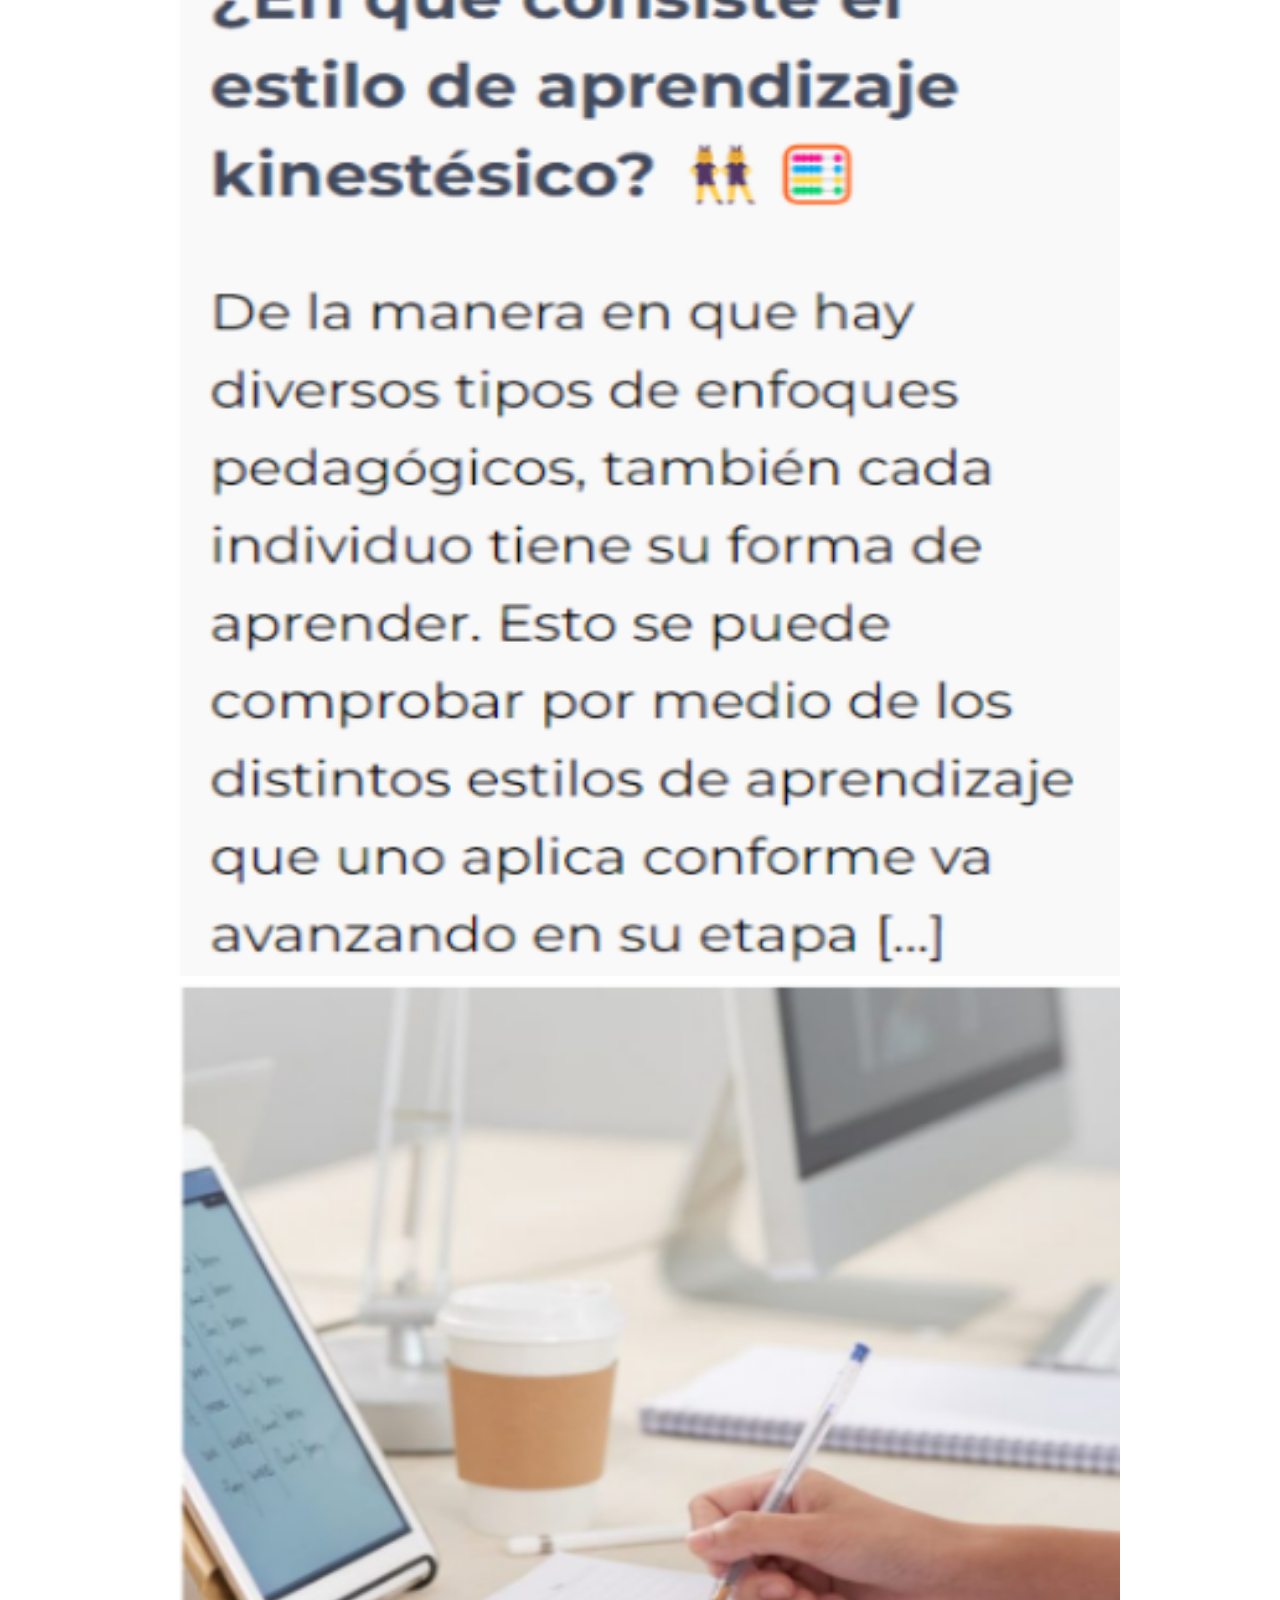
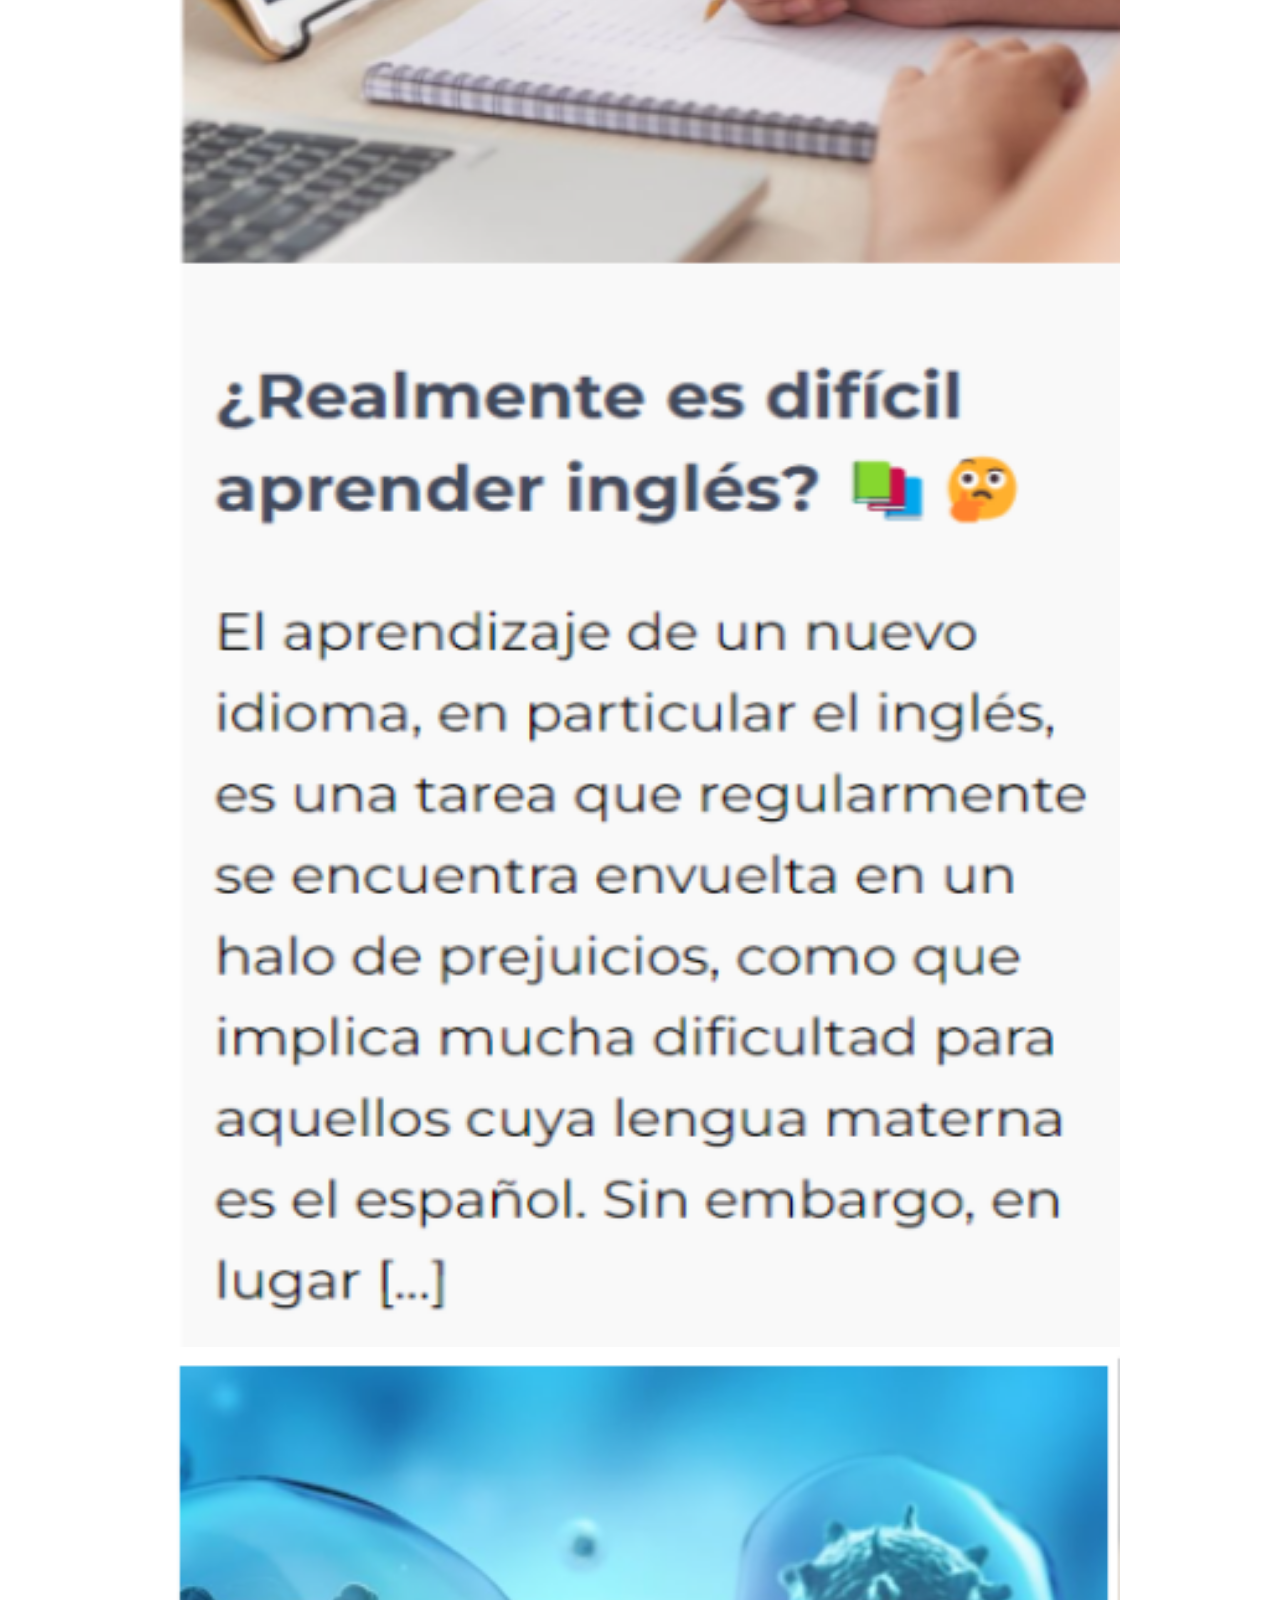
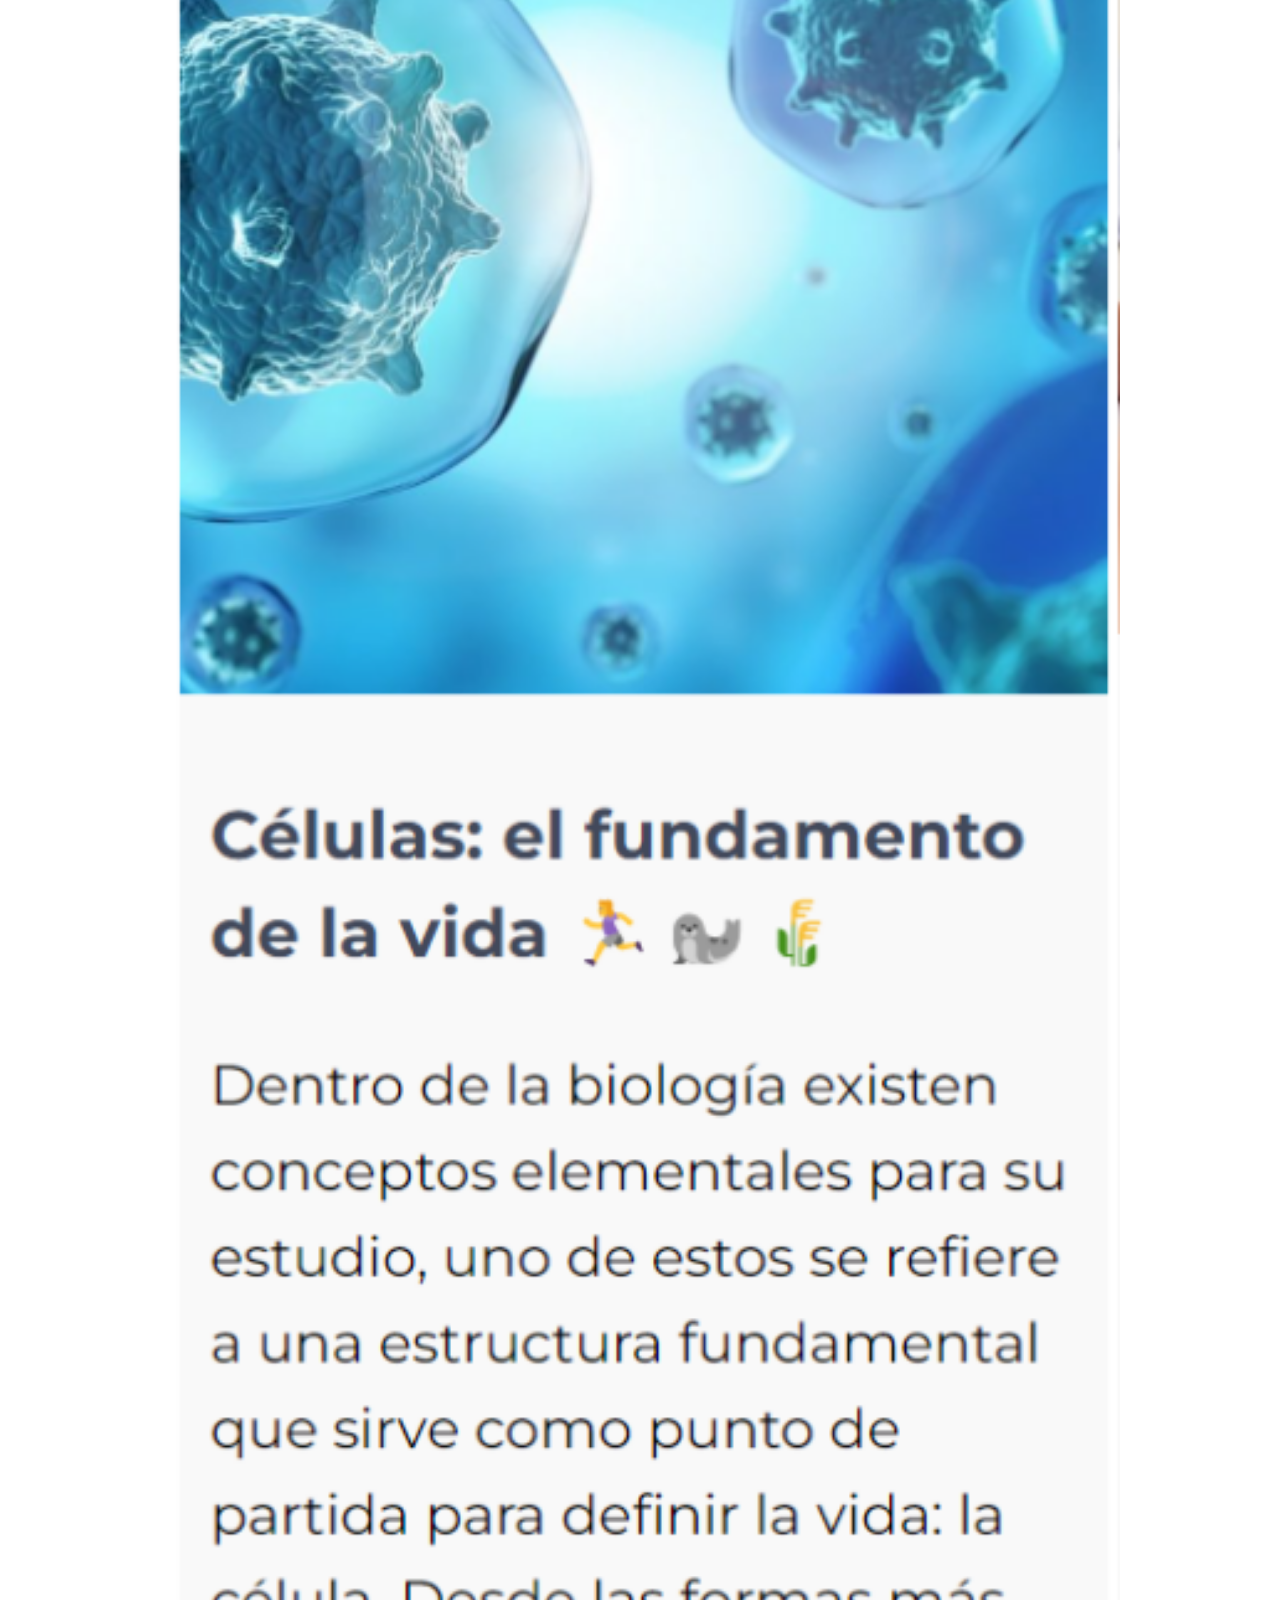
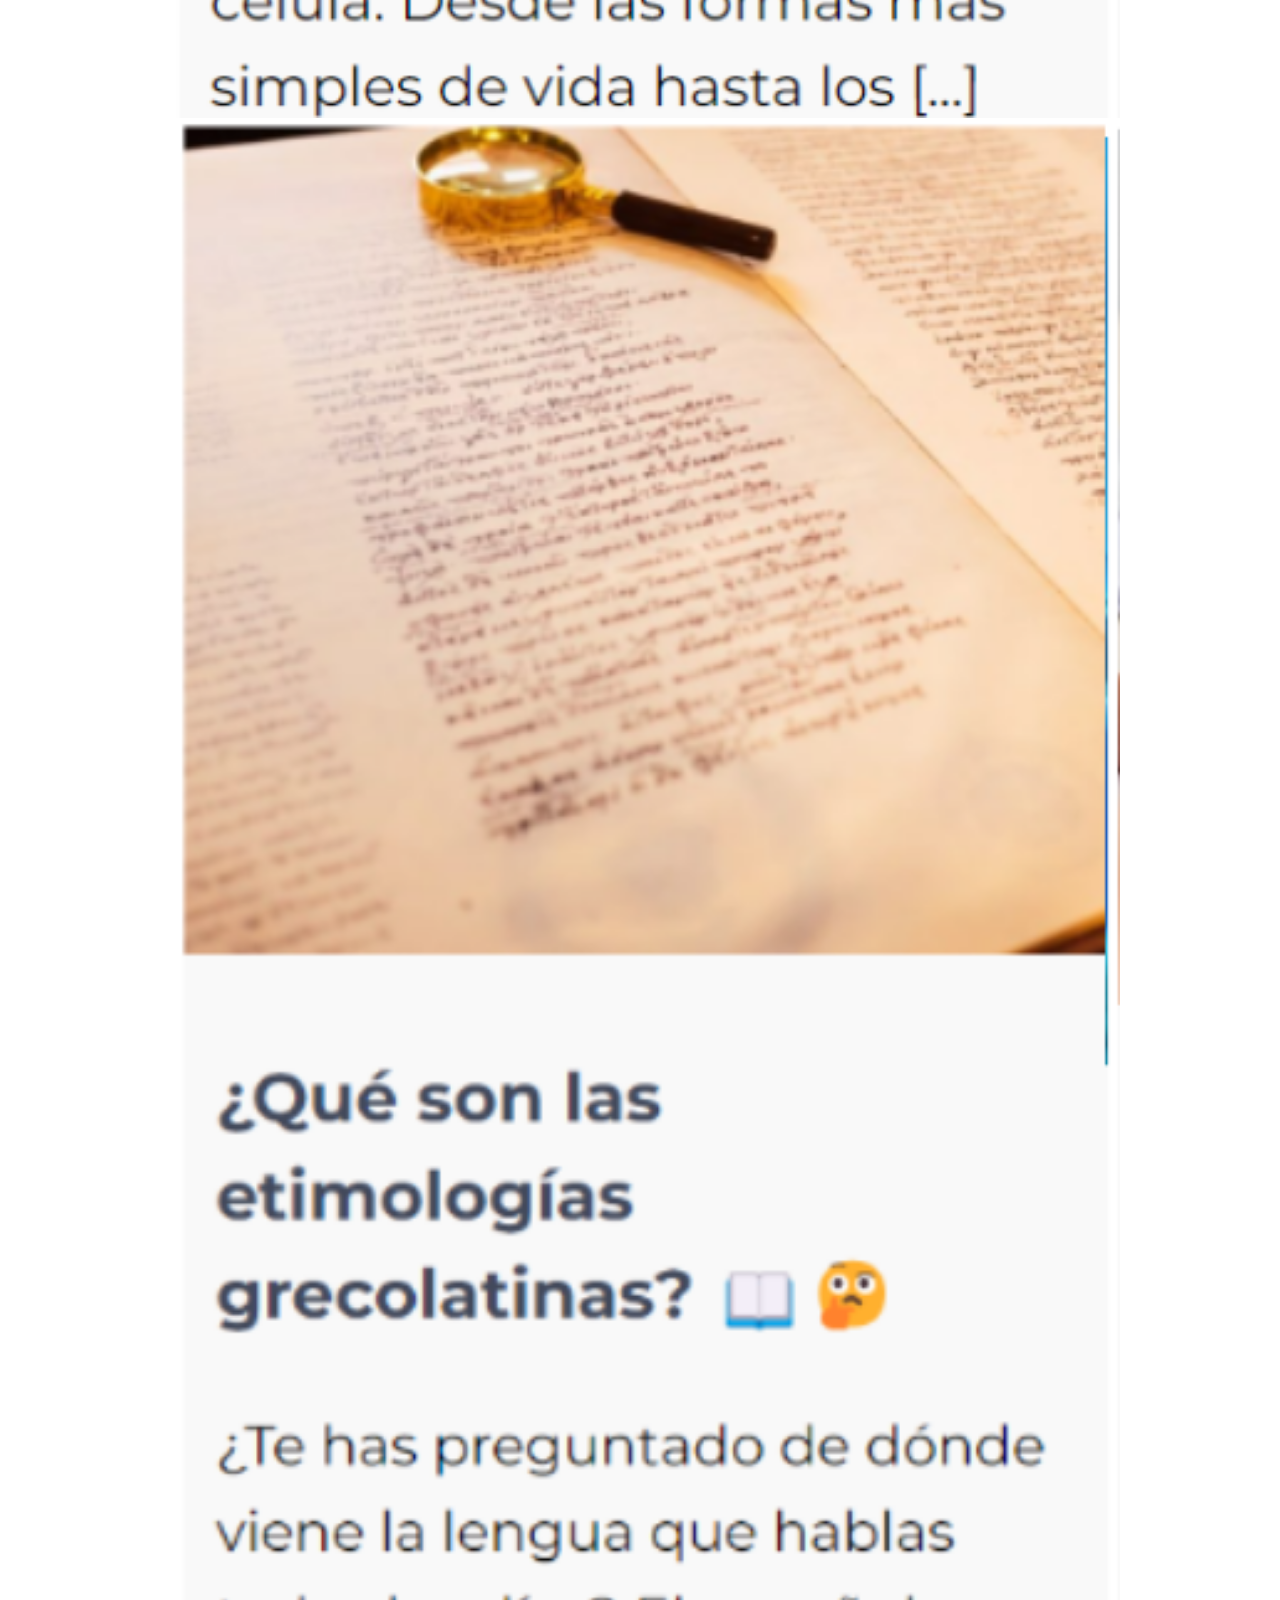
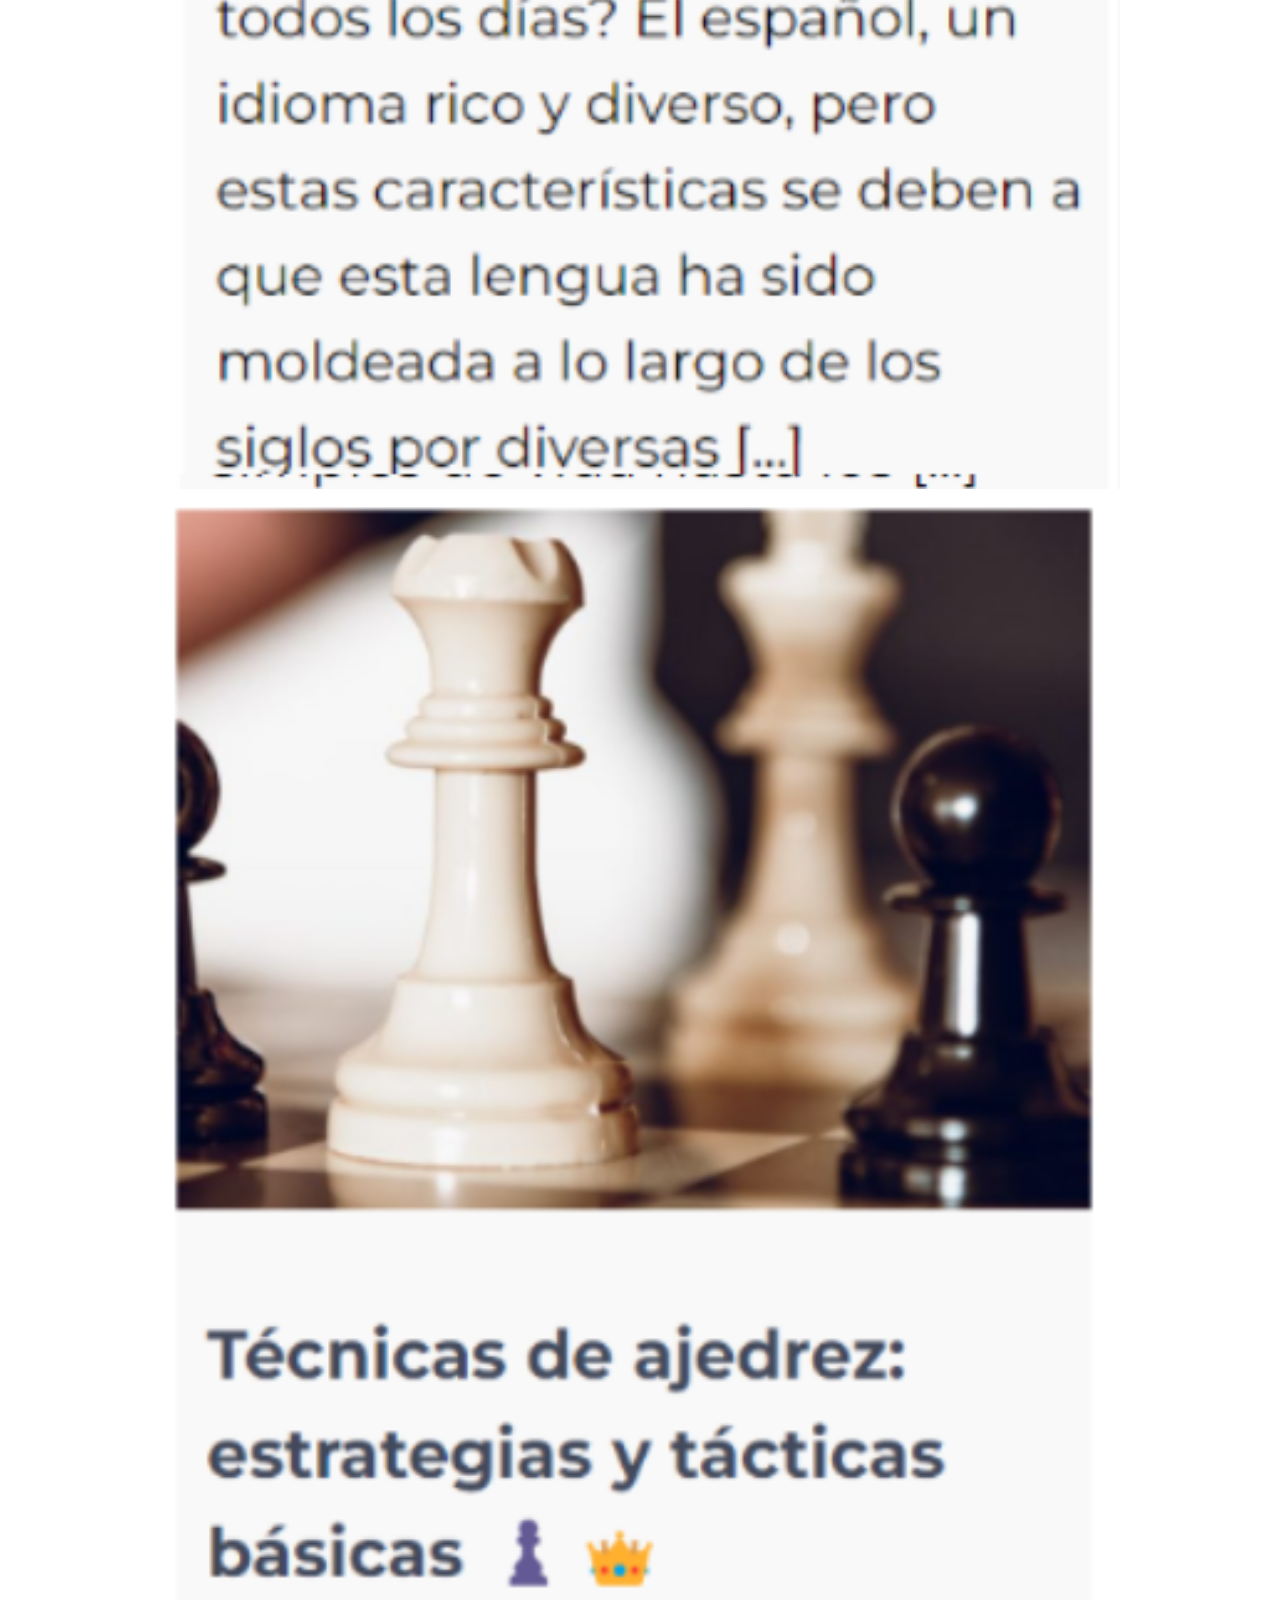
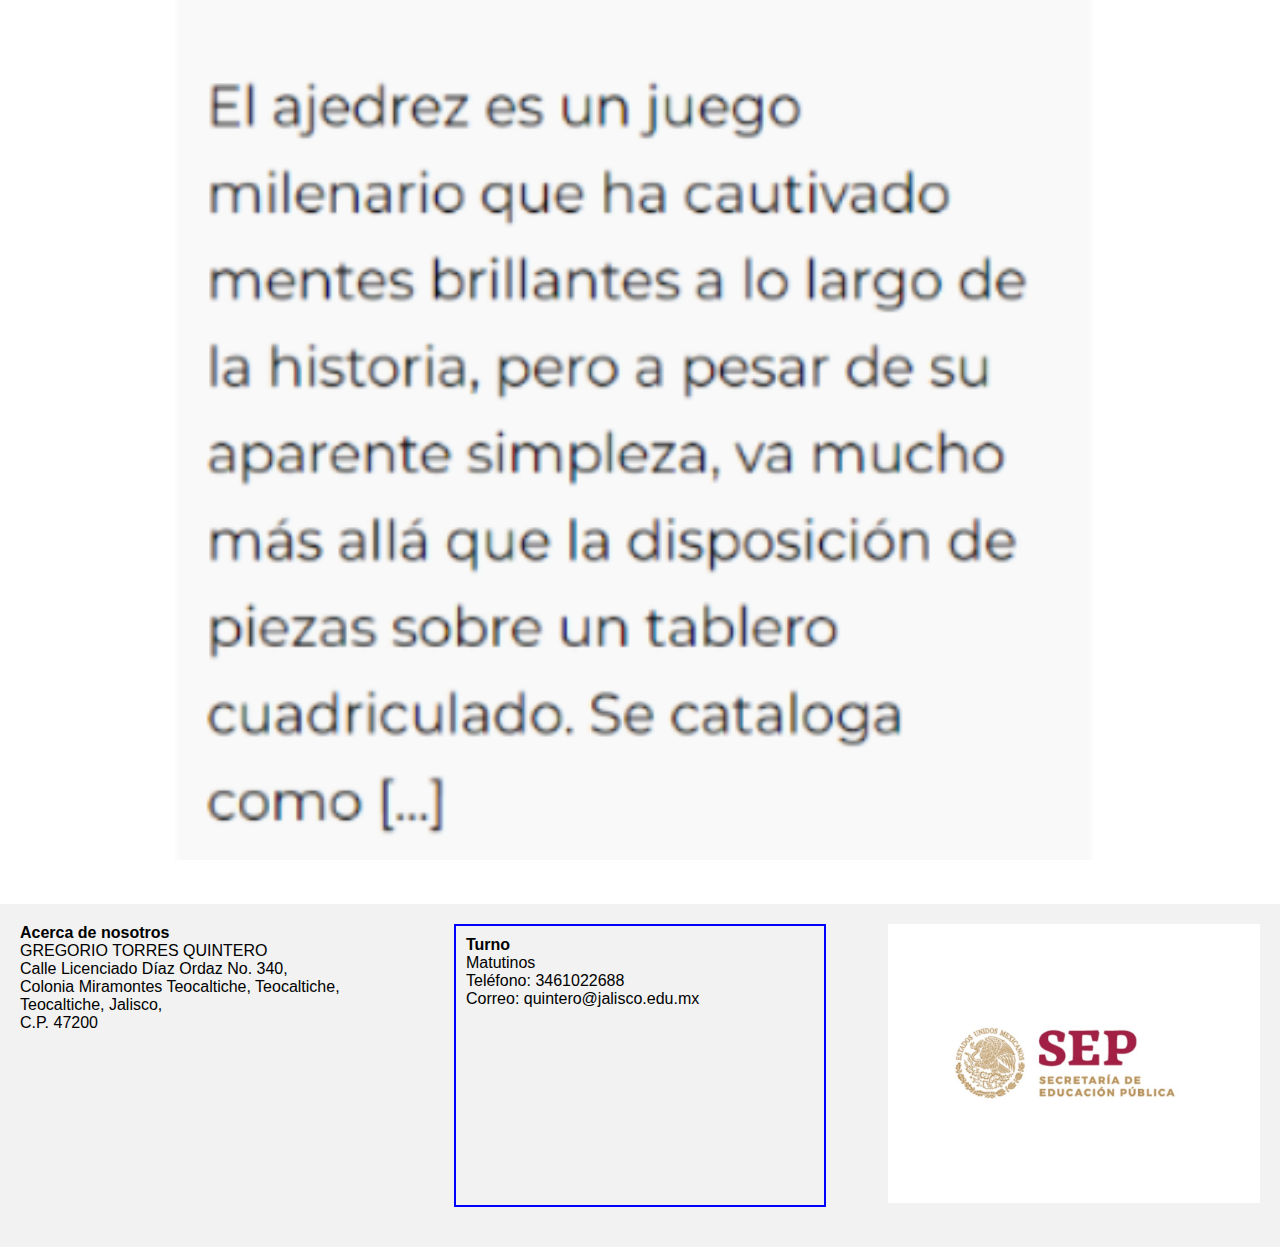
<file: For/index.html>
<!DOCTYPE html>
<html lang="es">
<head>
    <meta charset="UTF-8">
    <meta name="viewport" content="width=device-width, initial-scale=1.0">
    <title>Foro</title>
    <link rel="stylesheet" href="style.css">
</head>
<body>
    <header>
        <nav class="menu-superior">
            <ul>
                <li><a href="../index.html">Conócenos</a></li>
                <li><a href="../Edu/index.html">Educación</a></li>
                <li><a href="../Adm/index.html">Admisión</a></li>
                <li><a href="../FG/index.html">Fotogalería</a></li>
                <li><a href="../Bec/index.html">Becas</a></li>
                <li class="desplegable">
                    <a href="#">Mas</a>
                    <div class="contenido-desplegable">
                        <a href="../pr/index.html">Profesores</a>
                        <a href="../cont/index.html">Contacto</a>
                        <a href="../cal/index.html">Calendario cívico</a>
                        <a href="../ven/index.html">Ven y descúbrenos</a>
                    </div>
                </li>
            </ul>
        </nav>
<div class="container">
    <h1>Noticias</h1>
    <div class="carrusel">
        <div class="imagen">
            <img src="img/1.png" alt="Imagen 1">
        </div>
        <div class="imagen">
            <img src="img/2.png" alt="Imagen 2">
        </div>
        <div class="imagen">
            <img src="img/3.png" alt="Imagen 3">
        </div>
        <div class="imagen">
            <img src="img/4.png" alt="Imagen 4">
        </div>
        <div class="imagen">
            <img src="img/5.png" alt="Imagen 5">
        </div>
        <div class="imagen">
            <img src="img/6.png" alt="Imagen 6">
        </div>
    </div>
</div>

<!-- Script para el carrusel -->
<script src="script.js"></script>
</header>
<footer>
    <div class="acerca-de">
        <h4>Acerca de nosotros</h4>
        <p>GREGORIO TORRES QUINTERO <br>
        Calle Licenciado Díaz Ordaz No. 340, <br>
        Colonia Miramontes Teocaltiche, Teocaltiche, <br>
        Teocaltiche, Jalisco, <br>
        C.P. 47200</p>
    </div>
    <div class="turnos">
        <h4>Turno</h4>
        <p>Matutinos</p>
        <p>Teléfono: 3461022688</p>
        <p>Correo: quintero@jalisco.edu.mx</p>
    </div>
    <div class="imagen-derecha">
        <img src="../Imgin/SEP.jpg" alt="Imagen del logotipo">
    </div>
</footer>

</body>
</html>
</file>
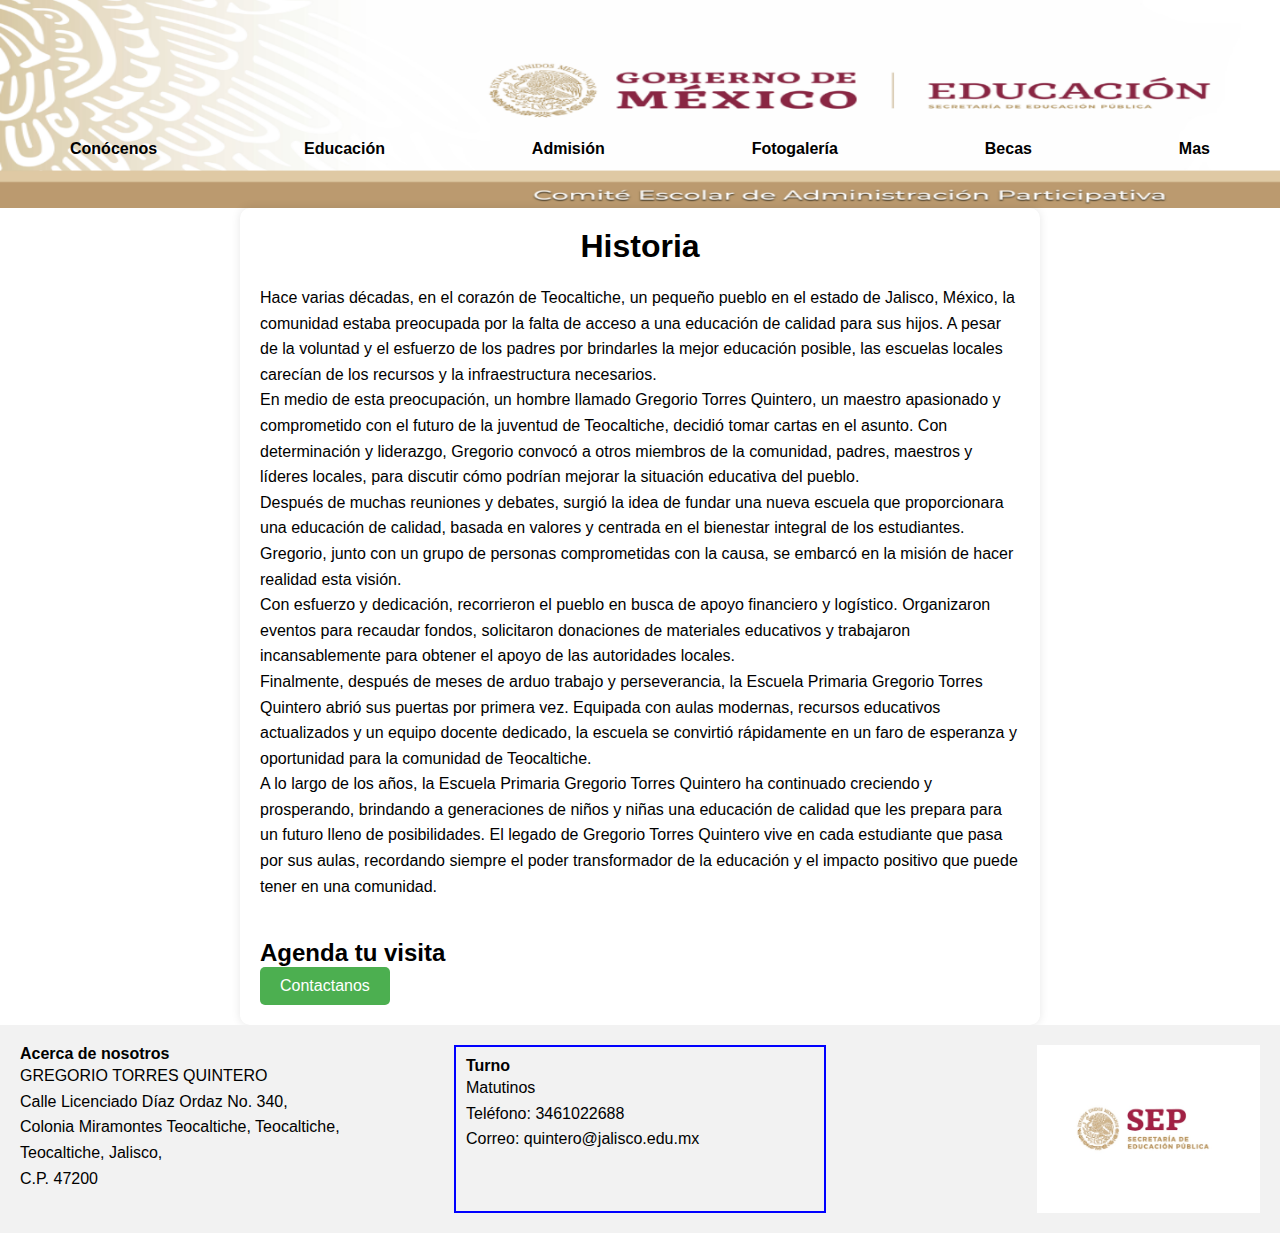
<file: ven/index.html>
<!DOCTYPE html>
<html lang="es">
<head>
    <meta charset="UTF-8">
    <meta name="viewport" content="width=device-width, initial-scale=1.0">
    <title>Ven y conócenos</title>
    <link rel="stylesheet" href="style.css">
</head>
<body>
    <header>
        <nav class="menu-superior">
            <ul>
                <li><a href="../index.html">Conócenos</a></li>
                <li><a href="../Edu/index.html">Educación</a></li>
                <li><a href="..//Adm/index.html">Admisión</a></li>
                <li><a href="..//FG/index.html">Fotogalería</a></li>
                <li><a href="../Bec/index.html">Becas</a></li>
                <li class="desplegable">
                    <a href="#">Mas</a>
                    <div class="contenido-desplegable">
                        <a href="../For/index.html">Blog</a>
                        <a href="../pr/index.html">Profesores</a>
                        <a href="../cont/index.html">Contacto</a>
                        <a href="../cal/index.html">Calendario cívico</a>
                    </div>
                </li>
            </ul>
        </nav>

<div class="container">
    <h1>Historia</h1>
    <p>Hace varias décadas, en el corazón de Teocaltiche, un pequeño pueblo en el estado de Jalisco, México, la comunidad estaba preocupada por la falta de acceso a una educación de calidad para sus hijos. A pesar de la voluntad y el esfuerzo de los padres por brindarles la mejor educación posible, las escuelas locales carecían de los recursos y la infraestructura necesarios.</p>
    <p>En medio de esta preocupación, un hombre llamado Gregorio Torres Quintero, un maestro apasionado y comprometido con el futuro de la juventud de Teocaltiche, decidió tomar cartas en el asunto. Con determinación y liderazgo, Gregorio convocó a otros miembros de la comunidad, padres, maestros y líderes locales, para discutir cómo podrían mejorar la situación educativa del pueblo.</p>
    <p>Después de muchas reuniones y debates, surgió la idea de fundar una nueva escuela que proporcionara una educación de calidad, basada en valores y centrada en el bienestar integral de los estudiantes. Gregorio, junto con un grupo de personas comprometidas con la causa, se embarcó en la misión de hacer realidad esta visión.</p>
    <p>Con esfuerzo y dedicación, recorrieron el pueblo en busca de apoyo financiero y logístico. Organizaron eventos para recaudar fondos, solicitaron donaciones de materiales educativos y trabajaron incansablemente para obtener el apoyo de las autoridades locales.</p>
    <p>Finalmente, después de meses de arduo trabajo y perseverancia, la Escuela Primaria Gregorio Torres Quintero abrió sus puertas por primera vez. Equipada con aulas modernas, recursos educativos actualizados y un equipo docente dedicado, la escuela se convirtió rápidamente en un faro de esperanza y oportunidad para la comunidad de Teocaltiche.</p>
    <p>A lo largo de los años, la Escuela Primaria Gregorio Torres Quintero ha continuado creciendo y prosperando, brindando a generaciones de niños y niñas una educación de calidad que les prepara para un futuro lleno de posibilidades. El legado de Gregorio Torres Quintero vive en cada estudiante que pasa por sus aulas, recordando siempre el poder transformador de la educación y el impacto positivo que puede tener en una comunidad.</p>

    <h2>Agenda tu visita</h2>
    <a href="contactanos.html" class="boton-verde">Contactanos</a>
</div>
</header>
<footer>
    <div class="acerca-de">
        <h4>Acerca de nosotros</h4>
        <p>GREGORIO TORRES QUINTERO <br>
        Calle Licenciado Díaz Ordaz No. 340, <br>
        Colonia Miramontes Teocaltiche, Teocaltiche, <br>
        Teocaltiche, Jalisco, <br>
        C.P. 47200</p>
    </div>
    <div class="turnos">
        <h4>Turno</h4>
        <p>Matutinos</p>
        <p>Teléfono: 3461022688</p>
        <p>Correo: quintero@jalisco.edu.mx</p>
    </div>
    <div class="imagen-derecha">
        <img src="../Imgin/SEP.jpg" alt="Imagen del logotipo">
    </div>
</footer>
</body>
</html>
</file>
<file: style.css>
/* Estilos Generales */
* {
    margin: 0;
    padding: 0;
    box-sizing: border-box; /* Asegura que el padding y el borde se incluyan en el tamaño total de los elementos */
}

body {
    font-family: Arial, sans-serif; /* Fuente general del sitio */
}

header {
    color: #fff; /* Color del texto en el encabezado */
}

.menu-superior {
    padding: 80px 30px 40px; /* Espaciado interno del menú superior */
    background-image: url('Imgin/banner.png'); /* Imagen de fondo del menú */
    background-size: 100%; /* Ajusta el tamaño de la imagen de fondo */
    background-repeat: no-repeat; /* Evita que la imagen de fondo se repita */
    padding-top: 130px; /* Espaciado superior adicional */
}

.menu-superior ul {
    list-style-type: none; /* Quita los puntos de la lista */
    display: flex; /* Usa flexbox para distribuir los elementos de la lista */
    flex-wrap: wrap; /* Permite que los elementos se ajusten a varias líneas si es necesario */
    justify-content: space-between; /* Espacio igual entre los elementos */
    padding: 0 20px; /* Espaciado interno horizontal */
}

.menu-superior ul li {
    margin-right: 20px; /* Espaciado a la derecha de cada elemento de la lista */
}

.menu-superior ul li:last-child {
    margin-right: 0; /* Elimina el margen derecho del último elemento */
}

.menu-superior ul li a {
    color: black; /* Color del texto de los enlaces */
    text-decoration: none; /* Elimina la subrayado de los enlaces */
    font-size: 16px; /* Tamaño del texto */
    font-weight: bold; /* Peso de la fuente */
    transition: color 0.3s; /* Transición suave para el cambio de color */
    margin-bottom: 20px; /* Margen inferior */
}

.menu-superior ul li a:hover {
    color: #ffd700; /* Color del texto al pasar el cursor */
}

.desplegable {
    position: sticky; /* Mantiene la posición del menú desplegable */
}

.contenido-desplegable {
    display: none; /* Oculta el contenido desplegable por defecto */
    position: absolute; /* Posiciona el contenido de manera absoluta */
    top: 100%; /* Posición superior del contenido */
    left: -150px; /* Ajusta la posición horizontal */
    width: 200px; /* Ancho del menú desplegable */
    z-index: 1; /* Asegura que el menú esté encima de otros elementos */
    background-color: gray; /* Color de fondo del menú desplegable */
    padding: 10px; /* Espaciado interno */
    box-sizing: border-box; /* Incluye el padding y el borde en el tamaño total */
}

.desplegable:hover .contenido-desplegable {
    display: inline-block; /* Muestra el contenido desplegable al pasar el cursor */
}

.contenido-desplegable a {
    display: block; /* Muestra los enlaces como bloques */
    color: #fff; /* Color del texto */
    text-decoration: none; /* Elimina la subrayado */
    font-size: 14px; /* Tamaño del texto */
    font-weight: bold; /* Peso de la fuente */
    padding: 5px 0; /* Espaciado interno vertical */
}

.contenido-desplegable a:hover {
    color: #ffd700; /* Color del texto al pasar el cursor */
}

.imagen-debajo-menu {
    text-align: center; /* Centra la imagen horizontalmente */
    padding-top: 0px; /* Espaciado superior */
}

.imagen-debajo-menu img {
    width: 100%; /* Ancho de la imagen ajustado al contenedor */
    max-width: 100%; /* Ancho máximo de la imagen */
}

.texto-debajo-menu {
    background-color: #FFDB58; /* Color de fondo amarillo mostaza */
    text-align: left; /* Alinea el texto a la izquierda */
    padding: 20px 0; /* Espaciado interno vertical */
}

.contenedor-texto {
    max-width: 800px; /* Ancho máximo del contenedor de texto */
    margin: 0 auto; /* Centra el contenedor de texto horizontalmente */
}

.contenedor-texto h2 {
    color: #54a206; /* Color del texto verde lima */
}

.contenedor-texto p {
    color: #000; /* Color del texto negro */
    font-size: 16px; /* Tamaño del texto */
    line-height: 1.5; /* Altura de la línea */
}

.contenido-adicional {
    background-color: #000; /* Color de fondo negro */
    color: #fff; /* Color del texto blanco */
    padding: 20px; /* Espaciado interno */
    display: flex; /* Usa flexbox para distribuir los elementos */
    flex-wrap: wrap; /* Permite que los elementos se ajusten a varias líneas si es necesario */
    justify-content: space-between; /* Espacio igual entre los elementos */
}

.texto-izquierda, .texto-derecha {
    width: 48%; /* Ancho aproximado de cada sección */
    margin-bottom: 20px; /* Espaciado inferior */
}

.texto-derecha {
    text-align: left; /* Alinea el texto a la izquierda */
    display: flex; /* Usa flexbox para alinear los elementos en fila */
    align-items: center; /* Alinea los elementos verticalmente */
}

.titulo-seguridad {
    margin-left: 10px; /* Espacio entre el ícono y el título */
}

.texto-derecha img {
    display: block; /* Muestra el icono como bloque */
    margin-bottom: 5px; /* Espaciado inferior */
}

.icono-seguridad {
    width: 30px; /* Ancho del ícono */
    height: auto; /* Altura automática para mantener la proporción */
}

.SAbajo {
    display: flex; /* Usa flexbox para alinear los elementos en fila */
    text-align: right; /* Alinea el texto a la derecha */
}

.seccion {
    clear: both; /* Evita que las secciones se superpongan */
    margin-top: 20px; /* Espacio entre cada sección */
    display: flex; /* Usa flexbox para distribuir los elementos */
    flex-wrap: wrap; /* Permite que los elementos se ajusten a varias líneas si es necesario */
}

.contenido-izquierda, .contenido-derecha {
    box-sizing: border-box; /* Incluye el padding y el borde en el tamaño total */
    flex: 1 1 100%; /* Ajusta el tamaño del contenedor al 100% del ancho disponible */
}

.contenido-izquierda img {
    max-width: 100%; /* Ajusta la imagen al ancho del contenedor */
}

.neg {
    color: black; /* Color del texto negro */
}

.negt {
    color: black; /* Color del texto negro */
    margin-top: 100px; /* Margen superior */
}

footer {
    margin-top: 360px; /* Margen superior */
    background-color: #f2f2f2; /* Color de fondo */
    padding: 20px; /* Espaciado interno */
    display: flex; /* Usa flexbox para distribuir los elementos */
    flex-wrap: wrap; /* Permite que los elementos se ajusten a varias líneas si es necesario */
    justify-content: space-between; /* Espacio igual entre los elementos */
}

.acerca-de, .turnos, .imagen-derecha {
    width: 30%; /* Ancho aproximado de cada sección */
    box-sizing: border-box; /* Incluye el padding y el borde en el tamaño total */
}

.turnos {
    border: 2px solid blue; /* Borde azul */
    padding: 10px; /* Espaciado interno */
}

.imagen-derecha img {
    max-width: 60%; /* Ajusta la imagen al 60% del contenedor */
    float: right; /* Alinea la imagen a la derecha */
}

/* Consultas de medios para diseño responsivo */
@media (max-width: 768px) {
    .menu-superior ul {
        flex-direction: column; /* Cambia la dirección del menú a columna */
        align-items: center; /* Centra los elementos del menú */
    }

    .menu-superior ul li {
        margin-bottom: 10px; /* Espaciado inferior de cada elemento */
        margin-right: 0; /* Elimina el margen derecho */
    }

    .contenido-adicional {
        flex-direction: column; /* Cambia la dirección del contenido adicional a columna */
    }

    .texto-izquierda, .texto-derecha {
        width: 100%; /* Ancho completo de las secciones */
    }

    .seccion {
        flex-direction: column; /* Cambia la dirección de las secciones a columna */
    }

    .contenido-izquierda, .contenido-derecha {
        width: 100%; /* Ancho completo de los contenedores */
    }

    .acerca-de, .turnos, .imagen-derecha {
        width: 100%; /* Ancho completo de las secciones del pie de página */
        margin-bottom: 20px; /* Espaciado inferior */
    }
}

@media (max-width: 480px) {
    .menu-superior {
        padding: 60px 20px 30px; /* Ajusta el padding del menú superior */
    }

    .menu-superior ul li a {
        font-size: 14px; /* Tamaño del texto del menú */
    }

    .contenedor-texto h2 {
        font-size: 20px; /* Tamaño del texto del encabezado */
    }

    .contenedor-texto p {
        font-size: 14px; /* Tamaño del texto del párrafo */
    }

    .contenido-adicional {
        padding: 10px; /* Espaciado interno del contenido adicional */
    }

    .contenido-izquierda img {
        max-width: 100%; /* Ancho máximo de la imagen */
    }

    .negt {
        margin-top: 50px; /* Margen superior */
    }

    footer {
        margin-top: 200px; /* Margen superior */
        padding: 10px; /* Espaciado interno */
    }
}
</file>
<file: Adm/style.css>
/* Estilos Generales */
* {
    margin: 0;
    padding: 0;
    box-sizing: border-box;
}

body {
    font-family: Arial, sans-serif;
    line-height: 1.6;
}

header {
    color: black;
}

.menu-superior {
    padding: 80px 30px 40px;
    background-image: url('../Imgin/banner.png'); 
    background-size: cover; 
    background-repeat: no-repeat; 
    padding-top: 130px;
}

.menu-superior ul {
    list-style-type: none;
    display: flex;
    justify-content: space-between;
    padding: 0 20px;
}

.menu-superior ul li {
    margin-right: 20px;
}

.menu-superior ul li:last-child {
    margin-right: 0;
}

.menu-superior ul li a {
    color: black;
    text-decoration: none;
    font-size: 16px;
    font-weight: bold;
    transition: color 0.3s;
    margin-bottom: 20px;
}

.menu-superior ul li a:hover {
    color: #ffd700;
}

.desplegable {
    position: relative;
}

.contenido-desplegable {
    display: none;
    position: absolute;
    top: 100%;
    left: -150px;
    width: 200px;
    z-index: 1;
    background-color: gray;
    padding: 10px;
    box-sizing: border-box;
}

.desplegable:hover .contenido-desplegable {
    display: block;
}

.contenido-desplegable a {
    display: block;
    color: black;
    text-decoration: none;
    font-size: 14px;
    font-weight: bold;
    padding: 5px 0;
}

.contenido-desplegable a:hover {
    color: #ffd700;
}

.container {
    max-width: 800px;
    margin: 0 auto;
    padding: 20px;
}

h1, h2, p {
    margin: 20px 0;
    text-align: center;
}

.cita-container {
    margin-top: 20px;
    text-align: center;
}

.cita {
    font-style: italic;
    padding: 10px;
    border: 1px solid #ccc;
    border-radius: 5px;
}

footer {
    background-color: #f2f2f2;
    padding: 20px;
    display: flex;
    flex-wrap: wrap; /* Para permitir que los elementos se envuelvan en pantallas pequeñas */
    justify-content: space-between;
}

.acerca-de, .turnos, .imagen-derecha {
    width: 30%;
    box-sizing: border-box;
    margin-bottom: 20px;
}

.turnos {
    border: 2px solid blue;
    padding: 10px;
}

.imagen-derecha img {
    max-width: 100%;
    height: auto;
}

/* Media Queries para Responsividad */

@media (max-width: 1024px) {
    .menu-superior {
        padding-top: 100px;
    }
}

@media (max-width: 768px) {
    .menu-superior {
        padding-top: 80px;
    }
    
    .menu-superior ul {
        flex-direction: column;
        align-items: center;
    }

    .menu-superior ul li {
        margin-bottom: 10px;
        margin-right: 0;
    }

    .contenido-desplegable {
        left: 0;
    }

    .cita {
        width: 80%;
        margin: 0 auto;
    }
}

@media (max-width: 768px) {
    .menu-superior {
        padding-top: 60px;
    }

    .container {
        padding: 10px;
    }

    .cita {
        width: 100%;
    }

    .acerca-de, .turnos, .imagen-derecha {
        width: 100%;
    }

    .turnos {
        text-align: center;
    }
}
</file>
<file: Bec/style.css>
/* Estilos Generales */
* {
    margin: 0;
    padding: 0;
    box-sizing: border-box;
}

body {
    font-family: Arial, sans-serif;
}

header {
    color: #fff;
}

.menu-superior {
    padding: 80px 30px 40px;
    background-image: url('../Imgin/banner.png'); 
    background-size: cover; /* Ajusta el tamaño de la imagen de fondo */
    background-repeat: no-repeat; /* Evita que la imagen de fondo se repita */
    padding-top: 130px; /* Ajusta el espacio superior según sea necesario */
}

.menu-superior ul {
    list-style-type: none;
    display: flex;
    justify-content: space-between;
    padding: 0 20px;
}

.menu-superior ul li {
    margin-right: 20px;
}

.menu-superior ul li:last-child {
    margin-right: 0;
}

.menu-superior ul li a {
    color: black;
    text-decoration: none;
    font-size: 16px;
    font-weight: bold;
    transition: color 0.3s;
    margin-bottom: 20px; /* Ajusta el margen inferior según sea necesario */
}

.menu-superior ul li a:hover {
    color: #ffd700;
}

.desplegable {
    position: sticky;
}

.contenido-desplegable {
    display: none;
    position: absolute;
    top: 100%;
    left: -150px; /* Ajusta la posición horizontal del menú desplegable */
    width: 200px;
    z-index: 1;
    background-color: gray;
    padding: 10px;
    box-sizing: border-box;
}

.desplegable:hover .contenido-desplegable {
    display: block;
}

.contenido-desplegable a {
    display: block;
    color: #fff;
    text-decoration: none;
    font-size: 14px;
    font-weight: bold;
    padding: 5px 0;
}

.contenido-desplegable a:hover {
    color: #ffd700;
}

.container {
    max-width: 800px;
    margin: 0 auto;
    padding: 20px;
    color: black;
}

h1, h2, p {
    text-align: center;
    margin-bottom: 20px;
}

ul {
    list-style-type: disc;
    padding-left: 20px;
}

li {
    margin-bottom: 10px;
}

.video-container {
    text-align: center;
}

footer {
    margin-top: auto;
    background-color: #f2f2f2; /* Color de fondo del pie de página */
    padding: 20px; /* Espaciado interno del pie de página */
    display: flex; /* Utiliza flexbox para alinear los elementos */
    justify-content: space-between; /* Espacio uniforme entre los elementos */
    flex-wrap: wrap; /* Permite que los elementos se ajusten en varias líneas */
}

.acerca-de, .turnos, .imagen-derecha {
    width: 30%; /* Ancho aproximado de cada sección */
    box-sizing: border-box; /* Incluye el padding y el borde en el ancho */
    margin-bottom: 20px; /* Espacio entre cada sección */
}

.turnos {
    border: 2px solid blue; /* Borde azul */
    padding: 10px; /* Espaciado interno */
}

.imagen-derecha img {
    max-width: 100%; /* Ajusta la imagen al ancho del contenedor */
    height: auto; /* Altura automática según el ancho */
}

/* Media Queries para Responsividad */

@media (max-width: 1024px) {
    .menu-superior {
        padding-top: 100px;
    }
}

@media (max-width: 768px) {
    .menu-superior {
        padding-top: 80px;
    }
    
    .menu-superior ul {
        flex-direction: column;
        align-items: center;
    }

    .menu-superior ul li {
        margin-bottom: 10px;
        margin-right: 0;
    }

    .contenido-desplegable {
        left: 0;
    }
}

@media (max-width: 480px) {
    .menu-superior {
        padding-top: 60px;
    }

    .container {
        padding: 10px;
    }

    .acerca-de, .turnos, .imagen-derecha {
        width: 100%; /* Ocupa todo el ancho en pantallas pequeñas */
        margin-right: 0; /* Quita el margen derecho en pantallas pequeñas */
    }
}
</file>
<file: cal/style.css>
* {
    margin: 0;
    padding: 0;
    box-sizing: border-box;
}

/* Estilos Generales */
body {
    font-family: Arial, sans-serif;
}

header {
    color: #fff;
}

.menu-superior {
    padding: 80px 30px 40px;
    background-image: url('../Imgin/banner.png');
    background-size: cover;
    background-repeat: no-repeat;
    padding-top: 130px;
}

.menu-superior ul {
    list-style-type: none;
    display: flex;
    flex-wrap: wrap;
    justify-content: center;
    padding: 0 20px;
}

.menu-superior ul li {
    margin: 10px 20px;
}

.menu-superior ul li a {
    color: black;
    text-decoration: none;
    font-size: 16px;
    font-weight: bold;
    transition: color 0.3s;
}

.menu-superior ul li a:hover {
    color: #ffd700;
}

.desplegable {
    position: relative;
}

.contenido-desplegable {
    display: none;
    position: absolute;
    top: 100%;
    left: 0;
    width: 200px;
    z-index: 1;
    background-color: gray;
    padding: 10px;
    box-sizing: border-box;
}

.desplegable:hover .contenido-desplegable {
    display: block;
}

.contenido-desplegable a {
    display: block;
    color: #fff;
    text-decoration: none;
    font-size: 14px;
    font-weight: bold;
    padding: 5px 0;
}

.contenido-desplegable a:hover {
    color: #ffd700;
}

.container {
    max-width: 800px;
    margin: 0 auto;
    padding: 20px;
    color: black;
}

h1 {
    text-align: center;
    margin-bottom: 20px;
}

#calendar {
    display: flex;
    flex-direction: column;
    align-items: center;
}

#header {
    display: flex;
    justify-content: space-between;
    width: 100%;
    margin-bottom: 10px;
}

#weekdays, #days {
    display: grid;
    grid-template-columns: repeat(7, 1fr);
    width: 100%;
}

#weekdays div, #days div {
    display: flex;
    justify-content: center;
    align-items: center;
    height: 40px;
    border: 1px solid #ccc;
}

#days div {
    height: 100px;
    flex-direction: column;
}

.event {
    background-color: #ffeb3b;
    border-radius: 3px;
    padding: 2px;
    margin-top: 5px;
    font-size: 0.8em;
}

footer {
    margin-top: auto;
    background-color: #f2f2f2;
    padding: 20px;
    display: flex;
    flex-wrap: wrap;
    justify-content: space-between;
}

.acerca-de, .turnos, .imagen-derecha {
    width: 100%;
    margin-bottom: 20px;
    box-sizing: border-box;
}

.turnos {
    border: 2px solid blue;
    padding: 10px;
}

.imagen-derecha img {
    max-width: 100%;
}

/* Media Queries */
@media (min-width: 768px) {
    .menu-superior ul {
        justify-content: space-between;
    }

    footer {
        flex-wrap: nowrap;
    }

    .acerca-de, .turnos, .imagen-derecha {
        width: 30%;
        margin-bottom: 0;
    }
}
</file>
<file: cont/style.css>
* {
    margin: 0;
    padding: 0;
    box-sizing: border-box;
}

/* Estilos Generales */
body {
    font-family: Arial, sans-serif;
}

header {
    color: #fff;
}

.menu-superior {
    padding: 80px 30px 40px;
    background-image: url('../Imgin/banner.png');
    background-size: 100%;
    background-repeat: no-repeat;
    padding-top: 130px;
}

.menu-superior ul {
    list-style-type: none;
    display: flex;
    justify-content: space-between;
    padding: 0 20px;
}

.menu-superior ul li {
    margin-right: 20px;
}

.menu-superior ul li:last-child {
    margin-right: 0;
}

.menu-superior ul li a {
    color: black;
    text-decoration: none;
    font-size: 16px;
    font-weight: bold;
    transition: color 0.3s;
    margin-bottom: 20px;
}

.menu-superior ul li a:hover {
    color: #ffd700;
}

.desplegable {
    position: sticky;
}

.contenido-desplegable {
    display: none;
    position: absolute;
    top: 100%;
    left: -150px;
    width: 200px;
    z-index: 1;
    background-color: gray;
    padding: 10px;
    box-sizing: border-box;
}

.desplegable:hover .contenido-desplegable {
    display: block;
}

.contenido-desplegable a {
    display: block;
    color: #fff;
    text-decoration: none;
    font-size: 14px;
    font-weight: bold;
    padding: 5px 0;
}

.contenido-desplegable a:hover {
    color: #ffd700;
}

.container {
    max-width: 800px;
    margin: 0 auto;
    padding: 20px;
    color: black;
}

h2 {
    margin-top: 0;
}

/* Estilos para la sección de Misión y Visión */
.mision-vision {
    display: flex;
    justify-content: space-between;
    margin-bottom: 30px;
}

.mision, .vision {
    flex-basis: 45%;
}

.mision img, .vision img {
    width: 100%;
    margin-bottom: 10px;
}

/* Estilos para la sección de Información de contacto */
.informacion-contacto {
    text-align: left;
}

.informacion-contacto form {
    margin-top: 20px;
}

.campo {
    margin-bottom: 15px;
}

.campo label {
    display: block;
    margin-bottom: 5px;
}

.campo input,
.campo select,
.campo textarea {
    width: 100%;
    padding: 8px;
    border: 1px solid #ccc;
    border-radius: 5px;
}

button.enviar {
    background-color: #4CAF50;
    color: white;
    padding: 10px 20px;
    border: none;
    border-radius: 5px;
    cursor: pointer;
}

button.enviar:hover {
    background-color: #45a049;
}

footer {
    margin-top: auto;
    background-color: #f2f2f2;
    padding: 20px;
    display: flex;
    justify-content: space-between;
}

.acerca-de, .turnos, .imagen-derecha {
    width: 30%;
   
    box-sizing: border-box;
    padding: 10px; /* Ajusta el espaciado interno */
}

.turnos {
    border: 2px solid blue; /* Borde azul */
    padding: 10px; /* Espaciado interno */
}

.imagen-derecha img {
    max-width: 100%; /* Ajusta la imagen al ancho del contenedor */
    height: auto; /* Permite que la altura se ajuste proporcionalmente */
}

/* Media Queries para Responsividad */
@media (max-width: 768px) {
    .menu-superior {
        padding-top: 100px; /* Reducir el espacio superior */
    }

    .menu-superior ul {
        flex-wrap: wrap; /* Envolver los elementos en pantallas pequeñas */
        justify-content: center; /* Centrar los elementos */
    }

    .menu-superior ul li {
        margin-right: 10px;
        margin-bottom: 10px;
    }

    .desplegable {
        position: static; /* Cambiar posición para que sea estática */
        margin-top: 10px;
    }

    .contenido-desplegable {
        position: static; /* Cambiar posición para que sea estática */
        display: none; /* Ocultar el menú desplegable */
        width: 100%; /* Ancho completo */
        margin-top: 10px;
        background-color: gray;
    }

    .desplegable:hover .contenido-desplegable {
        display: block; /* Mostrar el menú desplegable al hacer hover */
    }

    .mision-vision {
        flex-direction: column; /* Apilar elementos en columnas */
    }

    .mision, .vision {
        flex-basis: 100%; /* Ancho completo para mision y vision */
        margin-bottom: 30px; /* Espacio inferior entre mision y vision */
    }

    .mision img, .vision img {
        width: 100%; /* Ajustar imagen al ancho del contenedor */
    }

    .acerca-de, .turnos, .imagen-derecha {
        width: 100%; /* Ancho completo para secciones en el footer */
        margin-bottom: 20px; /* Espacio inferior entre secciones */
    }
}

@media (max-width: 480px) {
    .menu-superior {
        padding-top: 80px; /* Reducir el espacio superior */
    }

    .menu-superior ul li {
        margin-right: 5px;
        margin-bottom: 5px;
    }

    .contenido-desplegable {
        margin-top: 5px;
    }

    .mision, .vision {
        margin-bottom: 20px; /* Espacio inferior entre mision y vision */
    }

    .acerca-de, .turnos, .imagen-derecha {
        width: 100%; /* Ancho completo para secciones en el footer */
        margin-bottom: 10px; /* Espacio inferior entre secciones */
    }
}
</file>
<file: Edu/style.css>
/* Estilos Generales */
* {
    margin: 0;
    padding: 0;
    box-sizing: border-box;
}

body {
    font-family: Arial, sans-serif;
    line-height: 1.6;
    color: #333;
}

/* Estilos del Encabezado */
header {
    background-color: #f8f8f8;
}

.menu-superior {
    padding: 20px 30px;
    background-image: url('../Imgin/banner.png'); 
    background-size: cover; 
    background-repeat: no-repeat; 
    background-position: center;
}

.menu-superior ul {
    list-style-type: none;
    display: flex;
    justify-content: space-between;
    align-items: center;
    flex-wrap: wrap;
}

.menu-superior ul li {
    margin-right: 20px;
}

.menu-superior ul li:last-child {
    margin-right: 0;
}

.menu-superior ul li a {
    color: black;
    text-decoration: none;
    font-size: 16px;
    font-weight: bold;
    transition: color 0.3s;
}

.menu-superior ul li a:hover {
    color: #ffd700;
}

.desplegable {
    position: relative;
}

.contenido-desplegable {
    display: none;
    position: absolute;
    top: 100%;
    left: -50px;
    width: 200px;
    z-index: 1;
    background-color: gray;
    padding: 10px;
    box-sizing: border-box;
}

.desplegable:hover .contenido-desplegable {
    display: block;
}

.contenido-desplegable a {
    display: block;
    color: #fff;
    text-decoration: none;
    font-size: 14px;
    font-weight: bold;
    padding: 5px 0;
}

.contenido-desplegable a:hover {
    color: #ffd700;
}

.contenido {
    max-width: 800px;
    margin: 0 auto;
    padding: 20px;
    text-align: center;
}

.imagen-centrada {
    text-align: center; /* Centra el contenido */
}

.imagen-centrada img {
    display: block;
    margin: 20px auto; /* Ajusta el margen */
    max-width: 100%; /* Imagen ocupa todo el ancho disponible */
    height: auto; /* Mantiene la proporción de la imagen */
}

.texto {
    text-align: left;
    margin-top: 20px;
}

.campos-formativos {
    max-width: 800px;
    margin: 0 auto;
    padding: 20px;
}

h1 {
    color: #333;
    font-size: 24px;
    margin-bottom: 20px;
}

h2, h3 {
    color: #555;
    margin-bottom: 10px;
}

p {
    color: #777;
    margin-bottom: 20px;
}

/* Estilos del Pie de Página */
footer {
    background-color: #f2f2f2;
    padding: 20px;
    display: flex;
    flex-wrap: wrap;
    justify-content: space-between;
}

.acerca-de, .turnos, .imagen-derecha {
    width: 30%;
    box-sizing: border-box;
    margin-bottom: 20px;
}

.turnos {
    border: 2px solid blue;
    padding: 10px;
}

.imagen-derecha img {
    max-width: 100%;
    height: auto;
}

/* Consultas de Medios (Media Queries) */
@media (max-width: 768px) {
    .menu-superior ul {
        flex-direction: column;
        align-items: center;
    }

    .menu-superior ul li {
        margin-bottom: 10px;
        margin-right: 0;
    }

    .contenido-desplegable {
        left: 0;
    }

    .contenido {
        padding: 10px;
    }

    .acerca-de, .turnos, .imagen-derecha {
        width: 100%;
    }

    .imagen-derecha {
        text-align: center;
    }
}

@media (max-width: 480px) {
    .menu-superior {
        padding: 10px 20px;
    }

    .menu-superior ul li a {
        font-size: 14px;
    }

    .contenido {
        padding: 5px;
    }

    .imagen-centrada img {
        width: 100%;
    }

    h1 {
        font-size: 20px;
    }

    h2 {
        font-size: 18px;
    }

    h3 {
        font-size: 16px;
    }

    p {
        font-size: 14px;
    }

    footer {
        padding: 10px;
    }
}
</file>
<file: FG/style.css>
/* Estilos Generales */
* {
    margin: 0;
    padding: 0;
    box-sizing: border-box;
}

body {
    font-family: Arial, sans-serif;
    line-height: 1.6;
    color: #333;
}

/* Estilos del Encabezado */
header {
    color: #fff;
}

.menu-superior {
    padding: 20px 30px;
    background-image: url('../Imgin/banner.png'); 
    background-size: cover; 
    background-repeat: no-repeat; 
    background-position: center;
    padding-top: 130px;
}

.menu-superior ul {
    list-style-type: none;
    display: flex;
    justify-content: space-between;
    padding: 0 20px;
}

.menu-superior ul li {
    margin-right: 20px;
}

.menu-superior ul li:last-child {
    margin-right: 0;
}

.menu-superior ul li a {
    color: black;
    text-decoration: none;
    font-size: 16px;
    font-weight: bold;
    transition: color 0.3s;
    margin-bottom: 20px;
}

.menu-superior ul li a:hover {
    color: #ffd700;
}

.desplegable {
    position: relative;
}

.contenido-desplegable {
    display: none;
    position: absolute;
    top: 100%;
    left: -150px;
    width: 200px;
    z-index: 1;
    background-color: gray;
    padding: 10px;
    box-sizing: border-box;
}

.desplegable:hover .contenido-desplegable {
    display: block;
}

.contenido-desplegable a {
    display: block;
    color: #fff;
    text-decoration: none;
    font-size: 14px;
    font-weight: bold;
    padding: 5px 0;
}

.contenido-desplegable a:hover {
    color: #ffd700;
}

.container {
    max-width: 800px;
    margin: 0 auto;
    padding: 20px;
    text-align: center;
}

h1 {
    margin-bottom: 20px;
}

.gallery {
    display: flex;
    flex-wrap: wrap;
    justify-content: center;
}

.image {
    width: calc(33.33% - 20px);
    margin-bottom: 20px;
    margin-right: 20px;
}

.image:last-child {
    margin-right: 0;
}

.image img {
    max-width: 100%;
    height: auto;
}

.image p {
    margin-top: 10px;
    font-size: 14px;
    color: #666;
}

/* Estilos del Pie de Página */
footer {
    background-color: #f2f2f2;
    padding: 20px;
    display: flex;
    justify-content: space-between;
}

.acerca-de, .turnos, .imagen-derecha {
    width: 30%;
    box-sizing: border-box;
}

.turnos {
    border: 2px solid blue;
    padding: 10px;
}

.imagen-derecha img {
    max-width: 100%;
    height: auto;
}

/* Media Queries para Responsividad */
@media (max-width: 1024px) {
    .menu-superior {
        padding-top: 100px;
    }
}

@media (max-width: 768px) {
    .menu-superior {
        padding-top: 80px;
    }
    
    .menu-superior ul {
        flex-direction: column;
        align-items: center;
    }

    .menu-superior ul li {
        margin-bottom: 10px;
        margin-right: 0;
    }

    .contenido-desplegable {
        left: 0;
    }

    .container {
        padding: 10px;
    }

    .image {
        width: calc(50% - 15px);
        margin-right: 15px;
    }

    .image:last-child {
        margin-right: 0;
    }
}

@media (max-width: 480px) {
    .menu-superior {
        padding-top: 60px;
    }

    .image {
        width: 100%;
        margin-right: 0;
    }
}
</file>
<file: For/style.css>
/* Estilos Generales */
* {
    margin: 0;
    padding: 0;
    box-sizing: border-box;
}

body {
    font-family: Arial, sans-serif;
}

header {
    color: #fff;
}

.menu-superior {
    padding: 80px 30px 40px;
    background-image: url('../Imgin/banner.png'); 
    background-size: cover; /* Ajusta el tamaño de la imagen de fondo */
    background-repeat: no-repeat; /* Evita que la imagen de fondo se repita */
    padding-top: 130px; /* Ajusta el espacio superior según sea necesario */
}

.menu-superior ul {
    list-style-type: none;
    display: flex;
    justify-content: space-between;
    padding: 0 20px;
}

.menu-superior ul li {
    margin-right: 20px;
}

.menu-superior ul li:last-child {
    margin-right: 0;
}

.menu-superior ul li a {
    color: black;
    text-decoration: none;
    font-size: 16px;
    font-weight: bold;
    transition: color 0.3s;
    margin-bottom: 20px; /* Ajusta el margen inferior según sea necesario */
}

.menu-superior ul li a:hover {
    color: #ffd700;
}

.desplegable {
    position: sticky;
}

.contenido-desplegable {
    display: none;
    position: absolute;
    top: 100%;
    left: -150px; /* Ajusta la posición horizontal del menú desplegable */
    width: 200px;
    z-index: 1;
    background-color: gray;
    padding: 10px;
    box-sizing: border-box;
}

.desplegable:hover .contenido-desplegable {
    display: block;
}

.contenido-desplegable a {
    display: block;
    color: #fff;
    text-decoration: none;
    font-size: 14px;
    font-weight: bold;
    padding: 5px 0;
}

.contenido-desplegable a:hover {
    color: #ffd700;
}

.container {
    max-width: 1000px; /* Ajusta el ancho máximo del contenido */
    margin: 0 auto;
    padding: 20px;
}

h1 {
    text-align: center;
    margin-bottom: 20px;
}

/* Estilos para el carrusel */
.carrusel {
    overflow: hidden;
    margin-bottom: 20px;
}

.imagen {
    flex: 0 0 auto;
    width: 100%;
    transition: transform 0.5s ease; /* Transición suave para el desplazamiento */
}

.imagen img {
    width: 100%;
    height: auto; /* Para asegurar que la imagen no se distorsione */
}

footer {
    background-color: #f2f2f2; /* Color de fondo del pie de página */
    padding: 20px; /* Espaciado interno del pie de página */
    display: flex; /* Utiliza flexbox para alinear los elementos */
    flex-wrap: wrap; /* Permite que los elementos del footer se envuelvan en pantallas pequeñas */
    justify-content: space-between; /* Espacio uniforme entre los elementos */
}

.acerca-de, .turnos, .imagen-derecha {
    width: 30%; /* Ancho aproximado de cada sección en pantallas grandes */
    box-sizing: border-box; /* Incluye el padding y el borde en el ancho */
    margin-bottom: 20px; /* Añade margen inferior a las secciones */
}

.turnos {
    border: 2px solid blue; /* Borde azul */
    padding: 10px; /* Espaciado interno */
}

.imagen-derecha img {
    max-width: 100%; /* Ajusta la imagen al ancho del contenedor */
    height: auto; /* Mantiene la proporción de la imagen */
}

/* Media Queries para Responsividad */
@media (max-width: 768px) {
    .menu-superior {
        padding-top: 100px; /* Ajustar el padding superior del menú en pantallas pequeñas */
    }

    .container {
        padding: 10px; /* Reducir el padding del contenedor en pantallas pequeñas */
    }

    .carrusel {
        overflow: scroll; /* Permitir el desplazamiento horizontal en pantallas pequeñas */
    }

    .imagen {
        width: 80%; /* Ancho del carrusel en pantallas pequeñas */
    }

    .acerca-de, .turnos, .imagen-derecha {
        width: 100%; /* Ancho completo para las secciones del pie de página en pantallas pequeñas */
    }
}
</file>
<file: ven/style.css>
* {
    margin: 0;
    padding: 0;
    box-sizing: border-box;
}

/* Estilos Generales */
body {
    font-family: Arial, sans-serif;
}

header {
    color: #fff;
}

.menu-superior {
    padding: 80px 30px 40px;
    background-image: url('../Imgin/banner.png'); 
    background-size: cover; /* Ajusta el tamaño de la imagen de fondo */
    background-repeat: no-repeat; /* Evita que la imagen de fondo se repita */
    padding-top: 130px; /* Ajusta el espacio superior según sea necesario */
}

.menu-superior ul {
    list-style-type: none;
    display: flex;
    flex-wrap: wrap;
    justify-content: center;
    padding: 0 20px;
}

.menu-superior ul li {
    margin: 10px 20px;
}

.menu-superior ul li a {
    color: black;
    text-decoration: none;
    font-size: 16px;
    font-weight: bold;
    transition: color 0.3s;
    margin-bottom: 20px; /* Ajusta el margen inferior según sea necesario */
}

.menu-superior ul li a:hover {
    color: #ffd700;
}

.desplegable {
    position: relative;
}

.contenido-desplegable {
    display: none;
    position: absolute;
    top: 100%;
    left: 0;
    width: 200px;
    z-index: 1;
    background-color: gray;
    padding: 10px;
    box-sizing: border-box;
}

.desplegable:hover .contenido-desplegable {
    display: block;
}

.contenido-desplegable a {
    display: block;
    color: #fff;
    text-decoration: none;
    font-size: 14px;
    font-weight: bold;
    padding: 5px 0;
}

.contenido-desplegable a:hover {
    color: #ffd700;
}

.container {
    max-width: 800px;
    margin: 0 auto;
    padding: 20px;
    background-color: #fff;
    border-radius: 10px;
    box-shadow: 0 0 10px rgba(0, 0, 0, 0.1);
    color: black;
}

h1 {
    text-align: center;
    margin-bottom: 20px;
}

h2 {
    margin-top: 40px;
}

p {
    line-height: 1.6;
}

.boton-verde {
    display: inline-block;
    padding: 10px 20px;
    background-color: #4CAF50;
    color: #fff;
    text-decoration: none;
    border-radius: 5px;
    transition: background-color 0.3s;
}

.boton-verde:hover {
    background-color: #45a049;
}

footer {
    margin-top: auto;
    background-color: #f2f2f2; /* Color de fondo del pie de página */
    padding: 20px; /* Espaciado interno del pie de página */
    display: flex; /* Utiliza flexbox para alinear los elementos */
    flex-wrap: wrap;
    justify-content: space-between; /* Espacio uniforme entre los elementos */
}

.acerca-de, .turnos, .imagen-derecha {
    width: 100%; /* Ancho completo en dispositivos móviles */
    margin-bottom: 20px;
    box-sizing: border-box; /* Incluye el padding y el borde en el ancho */
}

.turnos {
    border: 2px solid blue; /* Borde azul */
    padding: 10px; /* Espaciado interno */
}

.imagen-derecha img {
    max-width: 100%; /* Ajusta la imagen al ancho del contenedor */
}

/* Media Queries */
@media (min-width: 768px) {
    .menu-superior ul {
        justify-content: space-between;
    }

    footer {
        flex-wrap: nowrap;
    }

    .acerca-de, .turnos, .imagen-derecha {
        width: 30%; /* Ancho aproximado de cada sección */
        margin-bottom: 0;
    }

    .imagen-derecha img {
        max-width: 60%; /* Ajusta la imagen al ancho del contenedor */
        float: right;
    }
}
</file>
